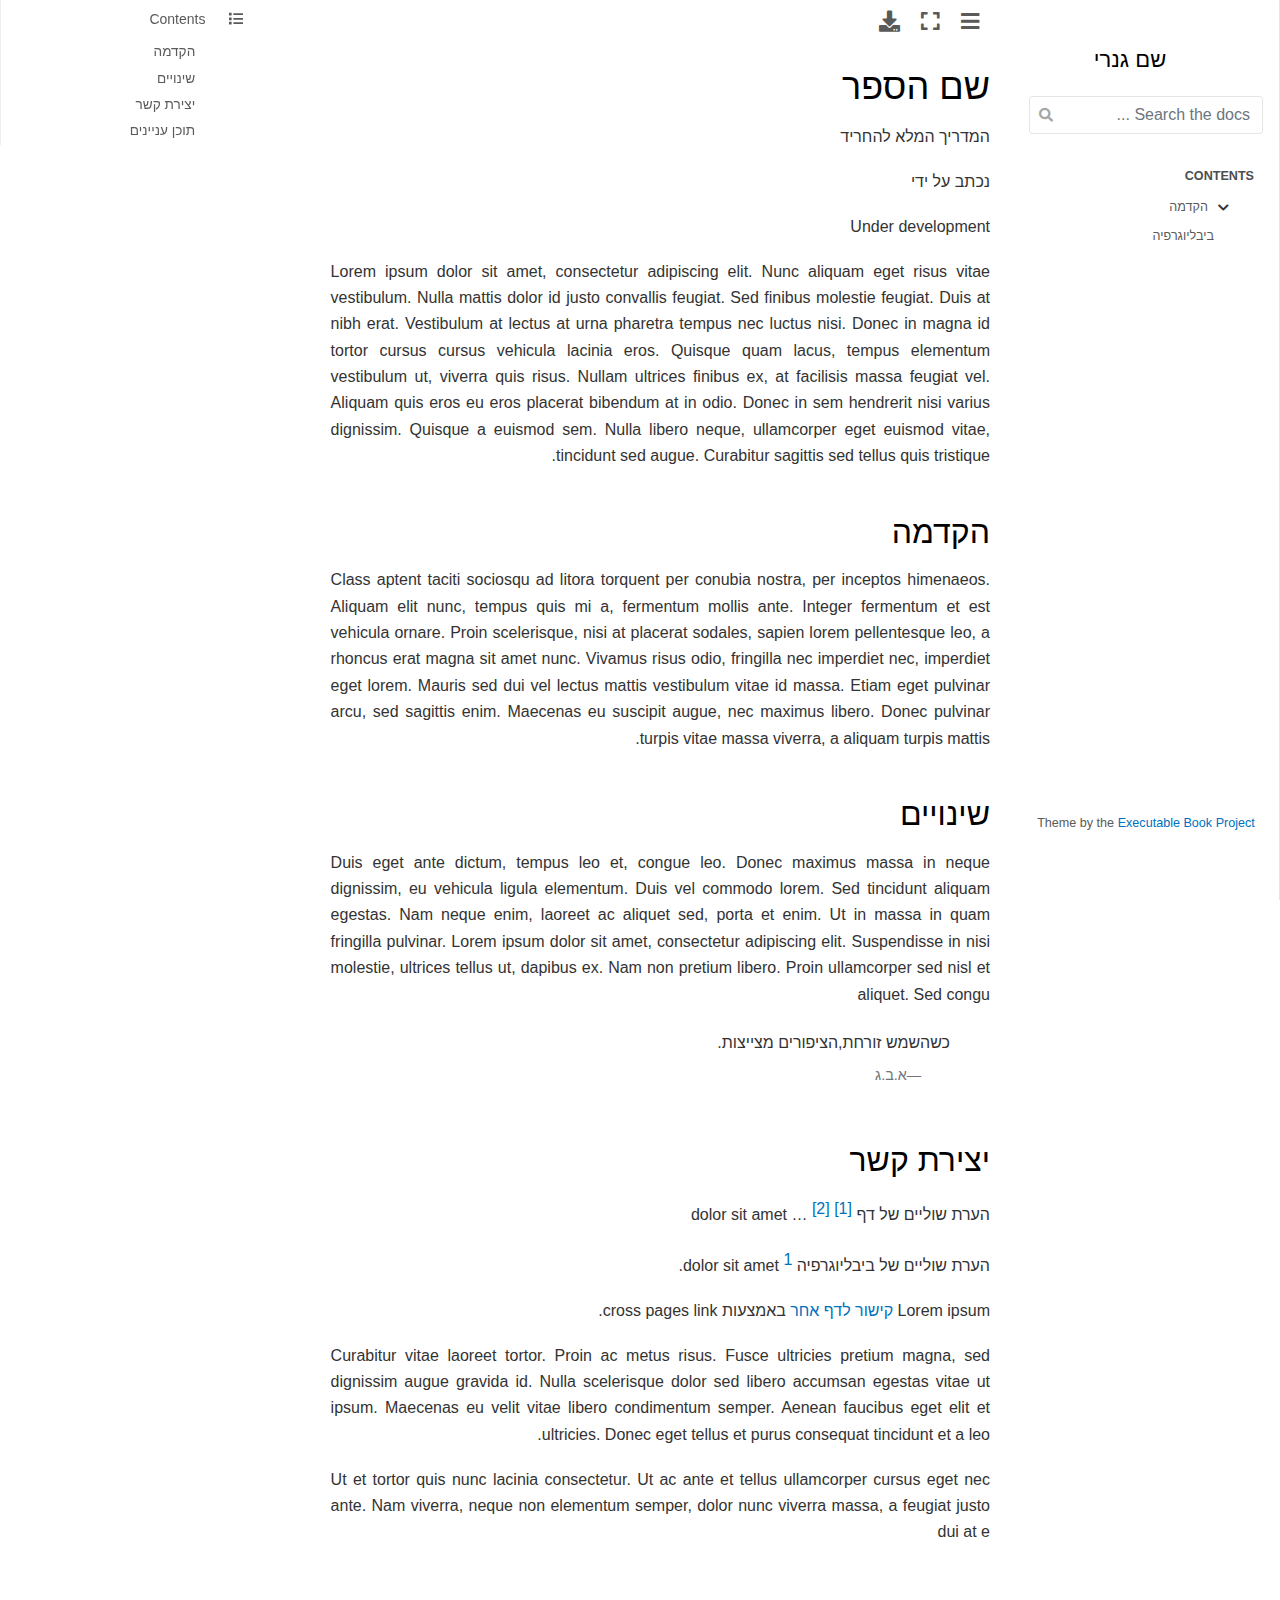
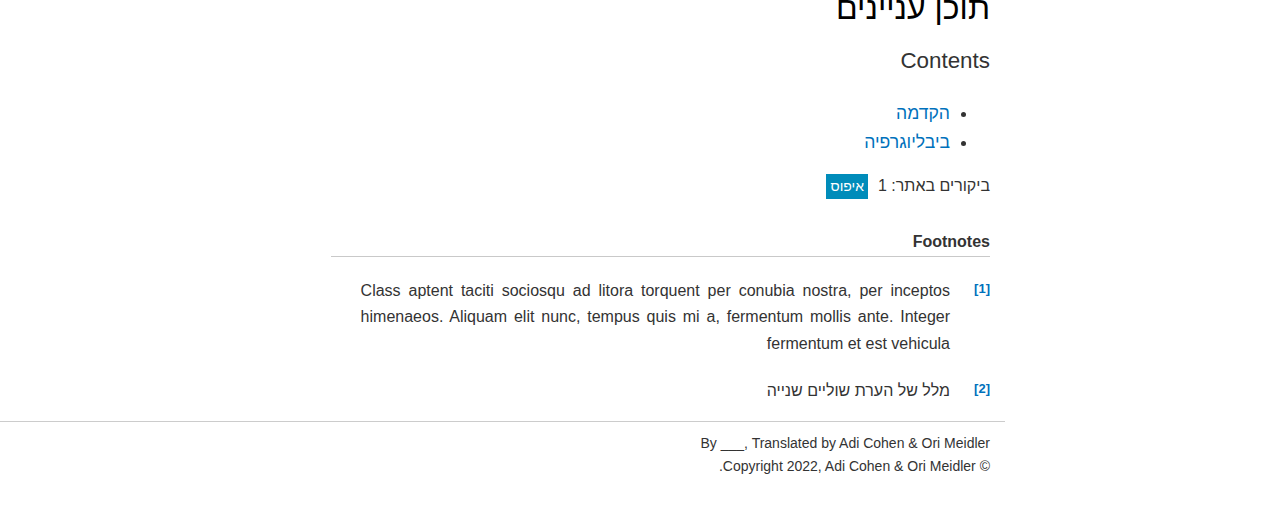
<file: index.html>
<!DOCTYPE html>

<html>
  <head>
    <!-- Google tag (gtag.js) -->
  <script async src="https://www.googletagmanager.com/gtag/js?id=G-VS2WE24TD3"></script>
  <script>
    window.dataLayer = window.dataLayer || [];
    function gtag(){dataLayer.push(arguments);}
    gtag('js', new Date());

    gtag('config', 'G-VS2WE24TD3');
  </script>
    <meta charset="utf-8" />
    <meta name="viewport" content="width=device-width, initial-scale=1.0" /><meta name="generator" content="Docutils 0.17.1: http://docutils.sourceforge.net/" />

    <title>שם הספר &#8212; שם גנרי</title>
    <script defer src="_static/js/main.js"></script>
    
  <!-- Loaded before other Sphinx assets -->
  <link href="_static/styles/theme.css?digest=1999514e3f237ded88cf" rel="stylesheet">
<link href="_static/styles/pydata-sphinx-theme.css?digest=1999514e3f237ded88cf" rel="stylesheet">

    
  <link rel="stylesheet"
    href="_static/vendor/fontawesome/5.13.0/css/all.min.css">
  <link rel="preload" as="font" type="font/woff2" crossorigin
    href="_static/vendor/fontawesome/5.13.0/webfonts/fa-solid-900.woff2">
  <link rel="preload" as="font" type="font/woff2" crossorigin
    href="_static/vendor/fontawesome/5.13.0/webfonts/fa-brands-400.woff2">

    <link rel="stylesheet" type="text/css" href="_static/pygments.css" />
    <link rel="stylesheet" href="_static/styles/sphinx-book-theme.css?digest=5115cc725059bd94278eecd172e13a965bf8f5a9" type="text/css" />
    <link rel="stylesheet" type="text/css" href="_static/css/custom.css" />
    
  <!-- Pre-loaded scripts that we'll load fully later -->
  <link rel="preload" as="script" href="_static/scripts/pydata-sphinx-theme.js?digest=1999514e3f237ded88cf">

    <script data-url_root="./" id="documentation_options" src="_static/documentation_options.js"></script>
    <script src="_static/jquery.js"></script>
    <script src="_static/underscore.js"></script>
    <script src="_static/doctools.js"></script>
    <script src="_static/scripts/sphinx-book-theme.js?digest=9c920249402e914e316237a7dbc6769907cce411"></script>
    <link rel="index" title="Index" href="genindex.html" />
    <link rel="search" title="Search" href="search.html" />
    <link rel="next" title="הקדמה" href="intoToData.html" />
    <meta name="viewport" content="width=device-width, initial-scale=1" />
    <meta name="docsearch:language" content="None">
    

    <!-- Google Analytics -->
    
  </head>
  <body data-spy="scroll" data-target="#bd-toc-nav" data-offset="60">
<!-- Checkboxes to toggle the left sidebar -->
<input type="checkbox" class="sidebar-toggle" name="__navigation" id="__navigation" aria-label="Toggle navigation sidebar">
<label class="overlay overlay-navbar" for="__navigation">
    <div class="visually-hidden">Toggle navigation sidebar</div>
</label>
<!-- Checkboxes to toggle the in-page toc -->
<input type="checkbox" class="sidebar-toggle" name="__page-toc" id="__page-toc" aria-label="Toggle in-page Table of Contents">
<label class="overlay overlay-pagetoc" for="__page-toc">
    <div class="visually-hidden">Toggle in-page Table of Contents</div>
</label>
<!-- Headers at the top -->
<div class="announcement header-item noprint"></div>
<div class="header header-item noprint"></div>

    
    <div class="container-fluid" id="banner"></div>

    

    <div class="container-xl">
      <div class="row">
          
<!-- Sidebar -->
<div class="bd-sidebar noprint" id="site-navigation">
    <div class="bd-sidebar__content">
        <div class="bd-sidebar__top"><div class="navbar-brand-box">
    <a class="navbar-brand text-wrap" href="#">
      
      
      
      <h1 class="site-logo" id="site-title">שם גנרי</h1>
      
    </a>
</div><form class="bd-search d-flex align-items-center" action="search.html" method="get">
  <i class="icon fas fa-search"></i>
  <input type="search" class="form-control" name="q" id="search-input" placeholder="Search the docs ..." aria-label="Search the docs ..." autocomplete="off" >
</form><nav class="bd-links" id="bd-docs-nav" aria-label="Main">
    <div class="bd-toc-item active">
        <p aria-level="2" class="caption" role="heading">
 <span class="caption-text">
  Contents
 </span>
</p>
<ul class="nav bd-sidenav">
 <li class="toctree-l1 has-children">
  <a class="reference internal" href="intoToData.html">
   הקדמה
  </a>
  <input class="toctree-checkbox" id="toctree-checkbox-1" name="toctree-checkbox-1" type="checkbox"/>
  <label for="toctree-checkbox-1">
   <i class="fas fa-chevron-down">
   </i>
  </label>
  <ul class="simple">
  </ul>
 </li>
 <li class="toctree-l1">
  <a class="reference internal" href="bibl.html">
   ביבליוגרפיה
  </a>
 </li>
</ul>

    </div>
</nav></div>
        <div class="bd-sidebar__bottom">
             <!-- To handle the deprecated key -->
            
            <div class="navbar_extra_footer">
            Theme by the <a href="https://ebp.jupyterbook.org">Executable Book Project</a>
            </div>
            
        </div>
    </div>
    <div id="rtd-footer-container"></div>
</div>


          


          
<!-- A tiny helper pixel to detect if we've scrolled -->
<div class="sbt-scroll-pixel-helper"></div>
<!-- Main content -->
<div class="col py-0 content-container">
    
    <div class="header-article row sticky-top noprint">
        



<div class="col py-1 d-flex header-article-main">
    <div class="header-article__left">
        
        <label for="__navigation"
  class="headerbtn"
  data-toggle="tooltip"
data-placement="right"
title="Toggle navigation"
>
  

<span class="headerbtn__icon-container">
  <i class="fas fa-bars"></i>
  </span>

</label>

        
    </div>
    <div class="header-article__right">
<button onclick="toggleFullScreen()"
  class="headerbtn"
  data-toggle="tooltip"
data-placement="bottom"
title="Fullscreen mode"
>
  

<span class="headerbtn__icon-container">
  <i class="fas fa-expand"></i>
  </span>

</button>

<div class="menu-dropdown menu-dropdown-download-buttons">
  <button class="headerbtn menu-dropdown__trigger"
      aria-label="Download this page">
      <i class="fas fa-download"></i>
  </button>
  <div class="menu-dropdown__content">
    <ul>
      <li>
        <a href="_sources/index.rst.txt"
   class="headerbtn"
   data-toggle="tooltip"
data-placement="left"
title="Download source file"
>
  

<span class="headerbtn__icon-container">
  <i class="fas fa-file"></i>
  </span>
<span class="headerbtn__text-container">.rst</span>
</a>

      </li>
      
      <li>
        
<button onclick="printPdf(this)"
  class="headerbtn"
  data-toggle="tooltip"
data-placement="left"
title="Print to PDF"
>
  

<span class="headerbtn__icon-container">
  <i class="fas fa-file-pdf"></i>
  </span>
<span class="headerbtn__text-container">.pdf</span>
</button>

      </li>
      
    </ul>
  </div>
</div>
<label for="__page-toc"
  class="headerbtn headerbtn-page-toc"
  
>
  

<span class="headerbtn__icon-container">
  <i class="fas fa-list"></i>
  </span>

</label>

    </div>
</div>

<!-- Table of contents -->
<div class="col-md-3 bd-toc show noprint">
    <div class="tocsection onthispage pt-5 pb-3">
        <i class="fas fa-list"></i> Contents
    </div>
    <nav id="bd-toc-nav" aria-label="Page">
        <ul class="visible nav section-nav flex-column">
 <li class="toc-h2 nav-item toc-entry">
  <a class="reference internal nav-link" href="#id2">
   הקדמה
  </a>
 </li>
 <li class="toc-h2 nav-item toc-entry">
  <a class="reference internal nav-link" href="#id3">
   שינויים
  </a>
 </li>
 <li class="toc-h2 nav-item toc-entry">
  <a class="reference internal nav-link" href="#id4">
   יצירת קשר
  </a>
 </li>
 <li class="toc-h2 nav-item toc-entry">
  <a class="reference internal nav-link" href="#id8">
   תוכן עניינים
  </a>
 </li>
</ul>

    </nav>
</div>
    </div>
    <div class="article row">
        <div class="col pl-md-3 pl-lg-5 content-container">
            <!-- Table of contents that is only displayed when printing the page -->
            <div id="jb-print-docs-body" class="onlyprint">
                <h1>שם הספר</h1>
                <!-- Table of contents -->
                <div id="print-main-content">
                    <div id="jb-print-toc">
                        
                        <div>
                            <h2> Contents </h2>
                        </div>
                        <nav aria-label="Page">
                            <ul class="visible nav section-nav flex-column">
 <li class="toc-h2 nav-item toc-entry">
  <a class="reference internal nav-link" href="#id2">
   הקדמה
  </a>
 </li>
 <li class="toc-h2 nav-item toc-entry">
  <a class="reference internal nav-link" href="#id3">
   שינויים
  </a>
 </li>
 <li class="toc-h2 nav-item toc-entry">
  <a class="reference internal nav-link" href="#id4">
   יצירת קשר
  </a>
 </li>
 <li class="toc-h2 nav-item toc-entry">
  <a class="reference internal nav-link" href="#id8">
   תוכן עניינים
  </a>
 </li>
</ul>

                        </nav>
                    </div>
                </div>
            </div>
            <main id="main-content" role="main">
                
              <div>
                
  <section id="id1">
<h1>שם הספר<a class="headerlink" href="#id1" title="Permalink to this headline">#</a></h1>
<p>המדריך המלא להחריד</p>
<p>נכתב על ידי</p>
<p>Under development</p>
<p>Lorem ipsum dolor sit amet, consectetur adipiscing elit. Nunc aliquam eget risus vitae vestibulum. Nulla mattis dolor id justo convallis feugiat. Sed finibus molestie feugiat. Duis at nibh erat. Vestibulum at lectus at urna pharetra tempus nec luctus nisi. Donec in magna id tortor cursus cursus vehicula lacinia eros. Quisque quam lacus, tempus elementum vestibulum ut, viverra quis risus. Nullam ultrices finibus ex, at facilisis massa feugiat vel. Aliquam quis eros eu eros placerat bibendum at in odio. Donec in sem hendrerit nisi varius dignissim. Quisque a euismod sem. Nulla libero neque, ullamcorper eget euismod vitae, tincidunt sed augue. Curabitur sagittis sed tellus quis tristique.</p>
<section id="id2">
<h2>הקדמה<a class="headerlink" href="#id2" title="Permalink to this headline">#</a></h2>
<p>Class aptent taciti sociosqu ad litora torquent per conubia nostra, per inceptos himenaeos. Aliquam elit nunc, tempus quis mi a, fermentum mollis ante. Integer fermentum et est vehicula ornare. Proin scelerisque, nisi at placerat sodales, sapien lorem pellentesque leo, a rhoncus erat magna sit amet nunc. Vivamus risus odio, fringilla nec imperdiet nec, imperdiet eget lorem. Mauris sed dui vel lectus mattis vestibulum vitae id massa. Etiam eget pulvinar arcu, sed sagittis enim. Maecenas eu suscipit augue, nec maximus libero. Donec pulvinar turpis vitae massa viverra, a aliquam turpis mattis.</p>
</section>
<section id="id3">
<h2>שינויים<a class="headerlink" href="#id3" title="Permalink to this headline">#</a></h2>
<p>Duis eget ante dictum, tempus leo et, congue leo. Donec maximus massa in neque dignissim, eu vehicula ligula elementum. Duis vel commodo lorem. Sed tincidunt aliquam egestas. Nam neque enim, laoreet ac aliquet sed, porta et enim. Ut in massa in quam fringilla pulvinar. Lorem ipsum dolor sit amet, consectetur adipiscing elit. Suspendisse in nisi molestie, ultrices tellus ut, dapibus ex. Nam non pretium libero. Proin ullamcorper sed nisl et aliquet. Sed congu</p>
<blockquote class="epigraph">
<div><p>כשהשמש זורחת,הציפורים מצייצות.</p>
<p class="attribution">—א.ב.ג</p>
</div></blockquote>
</section>
<section id="id4">
<h2>יצירת קשר<a class="headerlink" href="#id4" title="Permalink to this headline">#</a></h2>
<p>הערת שוליים של דף <a class="footnote-reference brackets" href="#f1" id="id5">1</a> dolor sit amet … <a class="footnote-reference brackets" href="#f2" id="id6">2</a></p>
<p>הערת שוליים של ביבליוגרפיה <a class="footnote-reference" href="bibl.html#ref" id="id7"><span>1</span></a> dolor sit amet.</p>
<p>Lorem ipsum <a class="reference internal" href="bibl.html#cite-1"><span class="std std-ref">קישור לדף אחר</span></a>  באמצעות cross pages link.</p>
<p>Curabitur vitae laoreet tortor. Proin ac metus risus. Fusce ultricies pretium magna, sed dignissim augue gravida id. Nulla scelerisque dolor sed libero accumsan egestas vitae ut ipsum. Maecenas eu velit vitae libero condimentum semper. Aenean faucibus eget elit et ultricies. Donec eget tellus et purus consequat tincidunt et a leo.</p>
<p>Ut et tortor quis nunc lacinia consectetur. Ut ac ante et tellus ullamcorper cursus eget nec ante. Nam viverra, neque non elementum semper, dolor nunc viverra massa, a feugiat justo dui at e</p>
</section>
<section id="id8">
<h2>תוכן עניינים<a class="headerlink" href="#id8" title="Permalink to this headline">#</a></h2>
<div class="toctree-wrapper compound">
<p aria-level="2" class="caption" role="heading"><span class="caption-text">Contents</span></p>
<ul>
<li class="toctree-l1"><a class="reference internal" href="intoToData.html">הקדמה</a><ul class="simple">
</ul>
</li>
<li class="toctree-l1"><a class="reference internal" href="bibl.html">ביבליוגרפיה</a></li>
</ul>
</div>
<div> ביקורים באתר: <div class="website-counter" style="display: contents"></div><button id="reset">איפוס</button></div>

<p class="rubric">Footnotes</p>
<dl class="footnote_brackets">
<dt class="label" id="f1"><span class="brackets"><a class="fn-backref" href="#id5">1</a></span></dt>
<dd><p>Class aptent taciti sociosqu ad litora torquent per conubia nostra, per inceptos himenaeos. Aliquam elit nunc, tempus quis mi a, fermentum mollis ante. Integer fermentum et est vehicula </p>
</dd>
<dt class="label" id="f2"><span class="brackets"><a class="fn-backref" href="#id6">2</a></span></dt>
<dd><p>מלל של הערת שוליים שנייה</p>
</dd>
</dl>
</section>
</section>


              </div>
              
            </main>
            <footer class="footer-article noprint">
                
            </footer>
        </div>
    </div>
    <div class="footer-content row">
        <footer class="col footer"><p>
  
    By ___, Translated by Adi Cohen & Ori Meidler<br/>
  
      &copy; Copyright 2022, Adi Cohen &amp; Ori Meidler.<br/>
</p>
        </footer>
    </div>
    
</div>


      </div>
    </div>
  
  <!-- Scripts loaded after <body> so the DOM is not blocked -->
  <script src="_static/scripts/pydata-sphinx-theme.js?digest=1999514e3f237ded88cf"></script>


  </body>
</html>
</file>
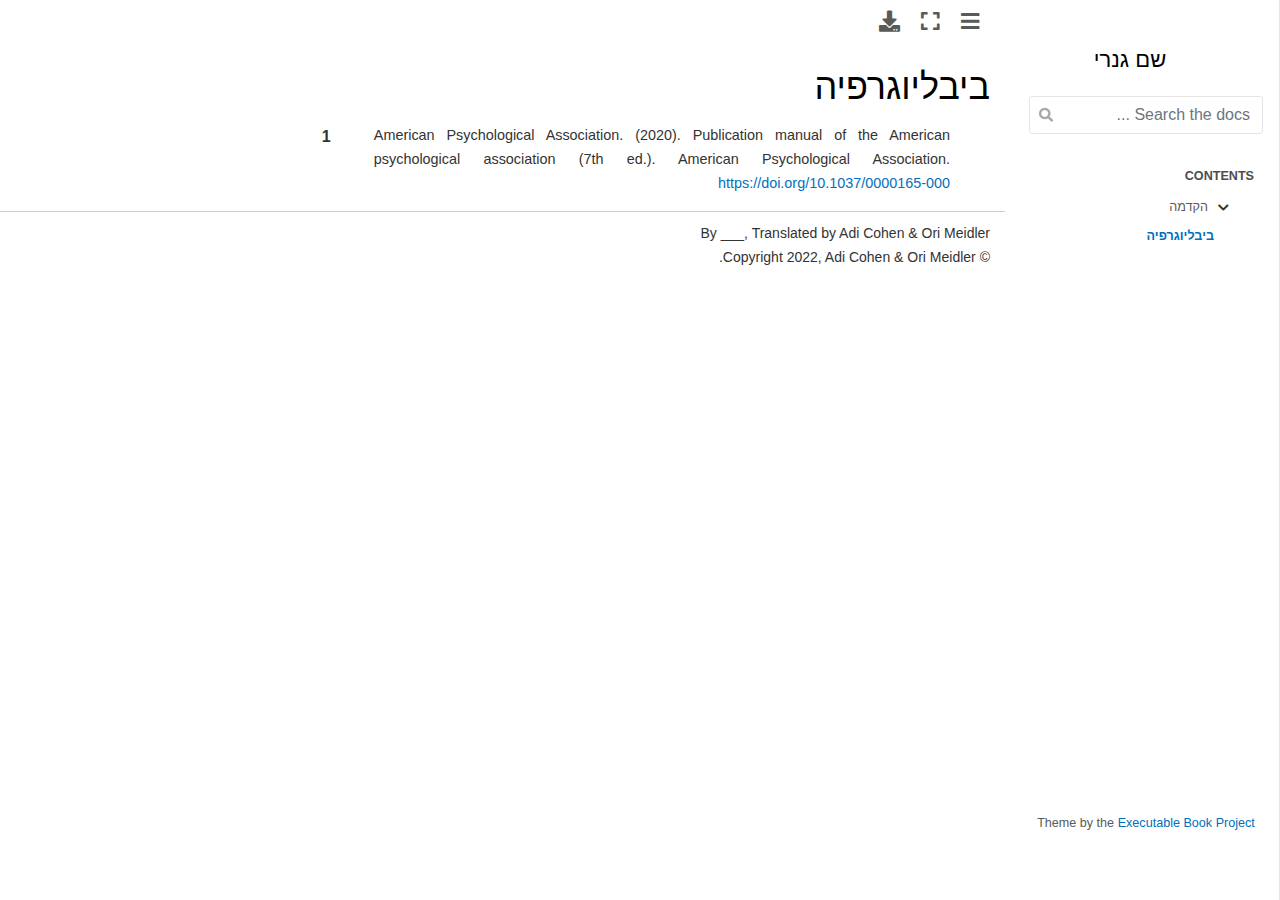
<file: bibl.html>
<!DOCTYPE html>

<html>
  <head>
      <!-- Google tag (gtag.js) -->
  <script async src="https://www.googletagmanager.com/gtag/js?id=G-VS2WE24TD3"></script>
  <script>
    window.dataLayer = window.dataLayer || [];
    function gtag(){dataLayer.push(arguments);}
    gtag('js', new Date());

    gtag('config', 'G-VS2WE24TD3');
  </script>
    <meta charset="utf-8" />
    <meta name="viewport" content="width=device-width, initial-scale=1.0" /><meta name="generator" content="Docutils 0.17.1: http://docutils.sourceforge.net/" />

    <title>ביבליוגרפיה &#8212; שם גנרי</title>
    
  <!-- Loaded before other Sphinx assets -->
  <link href="_static/styles/theme.css?digest=1999514e3f237ded88cf" rel="stylesheet">
<link href="_static/styles/pydata-sphinx-theme.css?digest=1999514e3f237ded88cf" rel="stylesheet">

    
  <link rel="stylesheet"
    href="_static/vendor/fontawesome/5.13.0/css/all.min.css">
  <link rel="preload" as="font" type="font/woff2" crossorigin
    href="_static/vendor/fontawesome/5.13.0/webfonts/fa-solid-900.woff2">
  <link rel="preload" as="font" type="font/woff2" crossorigin
    href="_static/vendor/fontawesome/5.13.0/webfonts/fa-brands-400.woff2">

    <link rel="stylesheet" type="text/css" href="_static/pygments.css" />
    <link rel="stylesheet" href="_static/styles/sphinx-book-theme.css?digest=5115cc725059bd94278eecd172e13a965bf8f5a9" type="text/css" />
    <link rel="stylesheet" type="text/css" href="_static/css/custom.css" />
    
  <!-- Pre-loaded scripts that we'll load fully later -->
  <link rel="preload" as="script" href="_static/scripts/pydata-sphinx-theme.js?digest=1999514e3f237ded88cf">

    <script data-url_root="./" id="documentation_options" src="_static/documentation_options.js"></script>
    <script src="_static/jquery.js"></script>
    <script src="_static/underscore.js"></script>
    <script src="_static/doctools.js"></script>
    <script src="_static/scripts/sphinx-book-theme.js?digest=9c920249402e914e316237a7dbc6769907cce411"></script>
    <link rel="index" title="Index" href="genindex.html" />
    <link rel="search" title="Search" href="search.html" />
    <link rel="prev" title="הקדמה" href="intoToData.html" />
    <meta name="viewport" content="width=device-width, initial-scale=1" />
    <meta name="docsearch:language" content="None">
    

    <!-- Google Analytics -->
    
  </head>
  <body data-spy="scroll" data-target="#bd-toc-nav" data-offset="60">
<!-- Checkboxes to toggle the left sidebar -->
<input type="checkbox" class="sidebar-toggle" name="__navigation" id="__navigation" aria-label="Toggle navigation sidebar">
<label class="overlay overlay-navbar" for="__navigation">
    <div class="visually-hidden">Toggle navigation sidebar</div>
</label>
<!-- Checkboxes to toggle the in-page toc -->
<input type="checkbox" class="sidebar-toggle" name="__page-toc" id="__page-toc" aria-label="Toggle in-page Table of Contents">
<label class="overlay overlay-pagetoc" for="__page-toc">
    <div class="visually-hidden">Toggle in-page Table of Contents</div>
</label>
<!-- Headers at the top -->
<div class="announcement header-item noprint"></div>
<div class="header header-item noprint"></div>

    
    <div class="container-fluid" id="banner"></div>

    

    <div class="container-xl">
      <div class="row">
          
<!-- Sidebar -->
<div class="bd-sidebar noprint" id="site-navigation">
    <div class="bd-sidebar__content">
        <div class="bd-sidebar__top"><div class="navbar-brand-box">
    <a class="navbar-brand text-wrap" href="index.html">
      
      
      
      <h1 class="site-logo" id="site-title">שם גנרי</h1>
      
    </a>
</div><form class="bd-search d-flex align-items-center" action="search.html" method="get">
  <i class="icon fas fa-search"></i>
  <input type="search" class="form-control" name="q" id="search-input" placeholder="Search the docs ..." aria-label="Search the docs ..." autocomplete="off" >
</form><nav class="bd-links" id="bd-docs-nav" aria-label="Main">
    <div class="bd-toc-item active">
        <p aria-level="2" class="caption" role="heading">
 <span class="caption-text">
  Contents
 </span>
</p>
<ul class="current nav bd-sidenav">
 <li class="toctree-l1 has-children">
  <a class="reference internal" href="intoToData.html">
   הקדמה
  </a>
  <input class="toctree-checkbox" id="toctree-checkbox-1" name="toctree-checkbox-1" type="checkbox"/>
  <label for="toctree-checkbox-1">
   <i class="fas fa-chevron-down">
   </i>
  </label>
  <ul class="simple">
  </ul>
 </li>
 <li class="toctree-l1 current active">
  <a class="current reference internal" href="#">
   ביבליוגרפיה
  </a>
 </li>
</ul>

    </div>
</nav></div>
        <div class="bd-sidebar__bottom">
             <!-- To handle the deprecated key -->
            
            <div class="navbar_extra_footer">
            Theme by the <a href="https://ebp.jupyterbook.org">Executable Book Project</a>
            </div>
            
        </div>
    </div>
    <div id="rtd-footer-container"></div>
</div>


          


          
<!-- A tiny helper pixel to detect if we've scrolled -->
<div class="sbt-scroll-pixel-helper"></div>
<!-- Main content -->
<div class="col py-0 content-container">
    
    <div class="header-article row sticky-top noprint">
        



<div class="col py-1 d-flex header-article-main">
    <div class="header-article__left">
        
        <label for="__navigation"
  class="headerbtn"
  data-toggle="tooltip"
data-placement="right"
title="Toggle navigation"
>
  

<span class="headerbtn__icon-container">
  <i class="fas fa-bars"></i>
  </span>

</label>

        
    </div>
    <div class="header-article__right">
<button onclick="toggleFullScreen()"
  class="headerbtn"
  data-toggle="tooltip"
data-placement="bottom"
title="Fullscreen mode"
>
  

<span class="headerbtn__icon-container">
  <i class="fas fa-expand"></i>
  </span>

</button>

<div class="menu-dropdown menu-dropdown-download-buttons">
  <button class="headerbtn menu-dropdown__trigger"
      aria-label="Download this page">
      <i class="fas fa-download"></i>
  </button>
  <div class="menu-dropdown__content">
    <ul>
      <li>
        <a href="_sources/bibl.rst.txt"
   class="headerbtn"
   data-toggle="tooltip"
data-placement="left"
title="Download source file"
>
  

<span class="headerbtn__icon-container">
  <i class="fas fa-file"></i>
  </span>
<span class="headerbtn__text-container">.rst</span>
</a>

      </li>
      
      <li>
        
<button onclick="printPdf(this)"
  class="headerbtn"
  data-toggle="tooltip"
data-placement="left"
title="Print to PDF"
>
  

<span class="headerbtn__icon-container">
  <i class="fas fa-file-pdf"></i>
  </span>
<span class="headerbtn__text-container">.pdf</span>
</button>

      </li>
      
    </ul>
  </div>
</div>

    </div>
</div>

<!-- Table of contents -->
<div class="col-md-3 bd-toc show noprint">
</div>
    </div>
    <div class="article row">
        <div class="col pl-md-3 pl-lg-5 content-container">
            <!-- Table of contents that is only displayed when printing the page -->
            <div id="jb-print-docs-body" class="onlyprint">
                <h1>ביבליוגרפיה</h1>
                <!-- Table of contents -->
                <div id="print-main-content">
                    <div id="jb-print-toc">
                        
                    </div>
                </div>
            </div>
            <main id="main-content" role="main">
                
              <div>
                
  <section id="id1">
<h1>ביבליוגרפיה<a class="headerlink" href="#id1" title="Permalink to this headline">#</a></h1>
<span class="target" id="cite-1"></span><dl class="footnote brackets">
<dt class="label" id="ref"><span class="brackets">1</span></dt>
<dd><p>American Psychological Association. (2020). Publication manual of the American psychological   association (7th ed.). American Psychological Association. <a class="reference external" href="https://doi.org/10.1037/0000165-000">https://doi.org/10.1037/0000165-000</a></p>
</dd>

</dl>
</section>


              </div>
              
            </main>
            <footer class="footer-article noprint">
                
            </footer>
        </div>
    </div>
    <div class="footer-content row">
        <footer class="col footer"><p>
  
    By ___, Translated by Adi Cohen & Ori Meidler<br/>
  
      &copy; Copyright 2022, Adi Cohen &amp; Ori Meidler.<br/>
</p>
        </footer>
    </div>
    
</div>


      </div>
    </div>
  
  <!-- Scripts loaded after <body> so the DOM is not blocked -->
  <script src="_static/scripts/pydata-sphinx-theme.js?digest=1999514e3f237ded88cf"></script>


  </body>
</html>
</file>
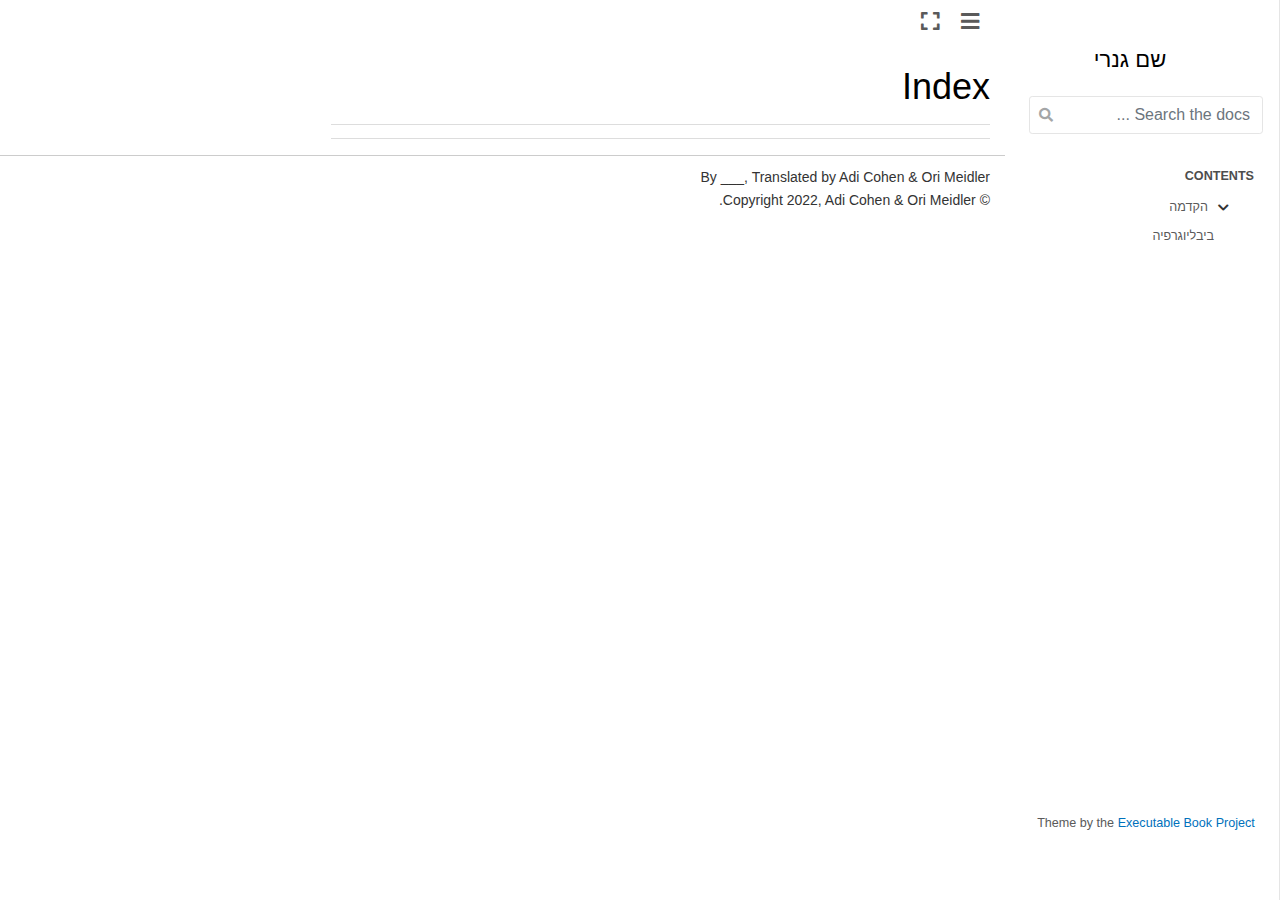
<file: genindex.html>
<!DOCTYPE html>

<html>
  <head>
    <meta charset="utf-8" />
    <meta name="viewport" content="width=device-width, initial-scale=1.0" />
    <title>Index &#8212; שם גנרי</title>
    
  <!-- Loaded before other Sphinx assets -->
  <link href="_static/styles/theme.css?digest=1999514e3f237ded88cf" rel="stylesheet">
<link href="_static/styles/pydata-sphinx-theme.css?digest=1999514e3f237ded88cf" rel="stylesheet">

    
  <link rel="stylesheet"
    href="_static/vendor/fontawesome/5.13.0/css/all.min.css">
  <link rel="preload" as="font" type="font/woff2" crossorigin
    href="_static/vendor/fontawesome/5.13.0/webfonts/fa-solid-900.woff2">
  <link rel="preload" as="font" type="font/woff2" crossorigin
    href="_static/vendor/fontawesome/5.13.0/webfonts/fa-brands-400.woff2">

    <link rel="stylesheet" type="text/css" href="_static/pygments.css" />
    <link rel="stylesheet" href="_static/styles/sphinx-book-theme.css?digest=5115cc725059bd94278eecd172e13a965bf8f5a9" type="text/css" />
    <link rel="stylesheet" type="text/css" href="_static/css/custom.css" />
    
  <!-- Pre-loaded scripts that we'll load fully later -->
  <link rel="preload" as="script" href="_static/scripts/pydata-sphinx-theme.js?digest=1999514e3f237ded88cf">

    <script data-url_root="./" id="documentation_options" src="_static/documentation_options.js"></script>
    <script src="_static/jquery.js"></script>
    <script src="_static/underscore.js"></script>
    <script src="_static/doctools.js"></script>
    <script src="_static/scripts/sphinx-book-theme.js?digest=9c920249402e914e316237a7dbc6769907cce411"></script>
    <link rel="index" title="Index" href="#" />
    <link rel="search" title="Search" href="search.html" />
    <meta name="viewport" content="width=device-width, initial-scale=1" />
    <meta name="docsearch:language" content="None">
    

    <!-- Google Analytics -->
    
  </head>
  <body data-spy="scroll" data-target="#bd-toc-nav" data-offset="60">
<!-- Checkboxes to toggle the left sidebar -->
<input type="checkbox" class="sidebar-toggle" name="__navigation" id="__navigation" aria-label="Toggle navigation sidebar">
<label class="overlay overlay-navbar" for="__navigation">
    <div class="visually-hidden">Toggle navigation sidebar</div>
</label>
<!-- Checkboxes to toggle the in-page toc -->
<input type="checkbox" class="sidebar-toggle" name="__page-toc" id="__page-toc" aria-label="Toggle in-page Table of Contents">
<label class="overlay overlay-pagetoc" for="__page-toc">
    <div class="visually-hidden">Toggle in-page Table of Contents</div>
</label>
<!-- Headers at the top -->
<div class="announcement header-item noprint"></div>
<div class="header header-item noprint"></div>

    
    <div class="container-fluid" id="banner"></div>

    

    <div class="container-xl">
      <div class="row">
          
<!-- Sidebar -->
<div class="bd-sidebar noprint" id="site-navigation">
    <div class="bd-sidebar__content">
        <div class="bd-sidebar__top"><div class="navbar-brand-box">
    <a class="navbar-brand text-wrap" href="index.html">
      
      
      
      <h1 class="site-logo" id="site-title">שם גנרי</h1>
      
    </a>
</div><form class="bd-search d-flex align-items-center" action="search.html" method="get">
  <i class="icon fas fa-search"></i>
  <input type="search" class="form-control" name="q" id="search-input" placeholder="Search the docs ..." aria-label="Search the docs ..." autocomplete="off" >
</form><nav class="bd-links" id="bd-docs-nav" aria-label="Main">
    <div class="bd-toc-item active">
        <p aria-level="2" class="caption" role="heading">
 <span class="caption-text">
  Contents
 </span>
</p>
<ul class="nav bd-sidenav">
 <li class="toctree-l1 has-children">
  <a class="reference internal" href="intoToData.html">
   הקדמה
  </a>
  <input class="toctree-checkbox" id="toctree-checkbox-1" name="toctree-checkbox-1" type="checkbox"/>
  <label for="toctree-checkbox-1">
   <i class="fas fa-chevron-down">
   </i>
  </label>
  <ul class="simple">
  </ul>
 </li>
 <li class="toctree-l1">
  <a class="reference internal" href="bibl.html">
   ביבליוגרפיה
  </a>
 </li>
</ul>

    </div>
</nav></div>
        <div class="bd-sidebar__bottom">
             <!-- To handle the deprecated key -->
            
            <div class="navbar_extra_footer">
            Theme by the <a href="https://ebp.jupyterbook.org">Executable Book Project</a>
            </div>
            
        </div>
    </div>
    <div id="rtd-footer-container"></div>
</div>


          


          
<!-- A tiny helper pixel to detect if we've scrolled -->
<div class="sbt-scroll-pixel-helper"></div>
<!-- Main content -->
<div class="col py-0 content-container">
    
    <div class="header-article row sticky-top noprint">
        



<div class="col py-1 d-flex header-article-main">
    <div class="header-article__left">
        
        <label for="__navigation"
  class="headerbtn"
  data-toggle="tooltip"
data-placement="right"
title="Toggle navigation"
>
  

<span class="headerbtn__icon-container">
  <i class="fas fa-bars"></i>
  </span>

</label>

        
    </div>
    <div class="header-article__right">
<button onclick="toggleFullScreen()"
  class="headerbtn"
  data-toggle="tooltip"
data-placement="bottom"
title="Fullscreen mode"
>
  

<span class="headerbtn__icon-container">
  <i class="fas fa-expand"></i>
  </span>

</button>

    </div>
</div>

<!-- Table of contents -->
<div class="col-md-3 bd-toc show noprint">
</div>
    </div>
    <div class="article row">
        <div class="col pl-md-3 pl-lg-5 content-container">
            <!-- Table of contents that is only displayed when printing the page -->
            <div id="jb-print-docs-body" class="onlyprint">
                <h1></h1>
                <!-- Table of contents -->
                <div id="print-main-content">
                    <div id="jb-print-toc">
                        
                    </div>
                </div>
            </div>
            <main id="main-content" role="main">
                
              <div>
                

<h1 id="index">Index</h1>

<div class="genindex-jumpbox">
 
</div>


              </div>
              
            </main>
            <footer class="footer-article noprint">
                
            </footer>
        </div>
    </div>
    <div class="footer-content row">
        <footer class="col footer"><p>
  
    By ___, Translated by Adi Cohen & Ori Meidler<br/>
  
      &copy; Copyright 2022, Adi Cohen &amp; Ori Meidler.<br/>
</p>
        </footer>
    </div>
    
</div>


      </div>
    </div>
  
  <!-- Scripts loaded after <body> so the DOM is not blocked -->
  <script src="_static/scripts/pydata-sphinx-theme.js?digest=1999514e3f237ded88cf"></script>


  </body>
</html>
</file>
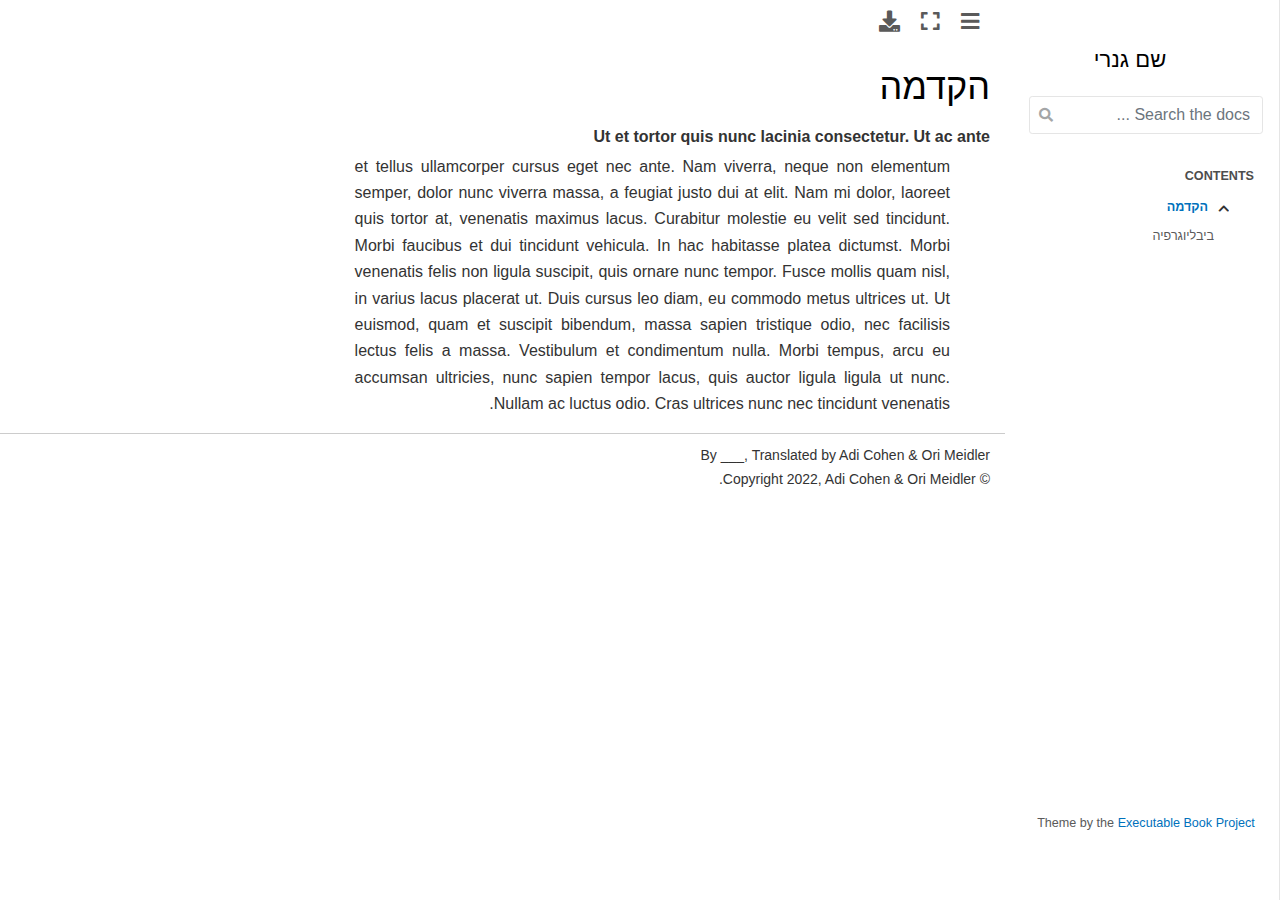
<file: intoToData.html>
<!DOCTYPE html>

<html>
  <head>
    <!-- Google tag (gtag.js) -->
  <script async src="https://www.googletagmanager.com/gtag/js?id=G-VS2WE24TD3"></script>
  <script>
    window.dataLayer = window.dataLayer || [];
    function gtag(){dataLayer.push(arguments);}
    gtag('js', new Date());

    gtag('config', 'G-VS2WE24TD3');
  </script>
    <meta charset="utf-8" />
    <meta name="viewport" content="width=device-width, initial-scale=1.0" /><meta name="generator" content="Docutils 0.17.1: http://docutils.sourceforge.net/" />

    <title>הקדמה &#8212; שם גנרי</title>
    
  <!-- Loaded before other Sphinx assets -->
  <link href="_static/styles/theme.css?digest=1999514e3f237ded88cf" rel="stylesheet">
<link href="_static/styles/pydata-sphinx-theme.css?digest=1999514e3f237ded88cf" rel="stylesheet">

    
  <link rel="stylesheet"
    href="_static/vendor/fontawesome/5.13.0/css/all.min.css">
  <link rel="preload" as="font" type="font/woff2" crossorigin
    href="_static/vendor/fontawesome/5.13.0/webfonts/fa-solid-900.woff2">
  <link rel="preload" as="font" type="font/woff2" crossorigin
    href="_static/vendor/fontawesome/5.13.0/webfonts/fa-brands-400.woff2">

    <link rel="stylesheet" type="text/css" href="_static/pygments.css" />
    <link rel="stylesheet" href="_static/styles/sphinx-book-theme.css?digest=5115cc725059bd94278eecd172e13a965bf8f5a9" type="text/css" />
    <link rel="stylesheet" type="text/css" href="_static/css/custom.css" />
    
  <!-- Pre-loaded scripts that we'll load fully later -->
  <link rel="preload" as="script" href="_static/scripts/pydata-sphinx-theme.js?digest=1999514e3f237ded88cf">

    <script data-url_root="./" id="documentation_options" src="_static/documentation_options.js"></script>
    <script src="_static/jquery.js"></script>
    <script src="_static/underscore.js"></script>
    <script src="_static/doctools.js"></script>
    <script src="_static/scripts/sphinx-book-theme.js?digest=9c920249402e914e316237a7dbc6769907cce411"></script>
    <link rel="index" title="Index" href="genindex.html" />
    <link rel="search" title="Search" href="search.html" />
    <link rel="next" title="ביבליוגרפיה" href="bibl.html" />
    <link rel="prev" title="שם הספר" href="index.html" />
    <meta name="viewport" content="width=device-width, initial-scale=1" />
    <meta name="docsearch:language" content="None">
    

    <!-- Google Analytics -->
    
  </head>
  <body data-spy="scroll" data-target="#bd-toc-nav" data-offset="60">
<!-- Checkboxes to toggle the left sidebar -->
<input type="checkbox" class="sidebar-toggle" name="__navigation" id="__navigation" aria-label="Toggle navigation sidebar">
<label class="overlay overlay-navbar" for="__navigation">
    <div class="visually-hidden">Toggle navigation sidebar</div>
</label>
<!-- Checkboxes to toggle the in-page toc -->
<input type="checkbox" class="sidebar-toggle" name="__page-toc" id="__page-toc" aria-label="Toggle in-page Table of Contents">
<label class="overlay overlay-pagetoc" for="__page-toc">
    <div class="visually-hidden">Toggle in-page Table of Contents</div>
</label>
<!-- Headers at the top -->
<div class="announcement header-item noprint"></div>
<div class="header header-item noprint"></div>

    
    <div class="container-fluid" id="banner"></div>

    

    <div class="container-xl">
      <div class="row">
          
<!-- Sidebar -->
<div class="bd-sidebar noprint" id="site-navigation">
    <div class="bd-sidebar__content">
        <div class="bd-sidebar__top"><div class="navbar-brand-box">
    <a class="navbar-brand text-wrap" href="index.html">
      
      
      
      <h1 class="site-logo" id="site-title">שם גנרי</h1>
      
    </a>
</div><form class="bd-search d-flex align-items-center" action="search.html" method="get">
  <i class="icon fas fa-search"></i>
  <input type="search" class="form-control" name="q" id="search-input" placeholder="Search the docs ..." aria-label="Search the docs ..." autocomplete="off" >
</form><nav class="bd-links" id="bd-docs-nav" aria-label="Main">
    <div class="bd-toc-item active">
        <p aria-level="2" class="caption" role="heading">
 <span class="caption-text">
  Contents
 </span>
</p>
<ul class="current nav bd-sidenav">
 <li class="toctree-l1 current active has-children">
  <a class="current reference internal" href="#">
   הקדמה
  </a>
  <input checked="" class="toctree-checkbox" id="toctree-checkbox-1" name="toctree-checkbox-1" type="checkbox"/>
  <label for="toctree-checkbox-1">
   <i class="fas fa-chevron-down">
   </i>
  </label>
  <ul class="simple">
  </ul>
 </li>
 <li class="toctree-l1">
  <a class="reference internal" href="bibl.html">
   ביבליוגרפיה
  </a>
 </li>
</ul>

    </div>
</nav></div>
        <div class="bd-sidebar__bottom">
             <!-- To handle the deprecated key -->
            
            <div class="navbar_extra_footer">
            Theme by the <a href="https://ebp.jupyterbook.org">Executable Book Project</a>
            </div>
            
        </div>
    </div>
    <div id="rtd-footer-container"></div>
</div>


          


          
<!-- A tiny helper pixel to detect if we've scrolled -->
<div class="sbt-scroll-pixel-helper"></div>
<!-- Main content -->
<div class="col py-0 content-container">
    
    <div class="header-article row sticky-top noprint">
        



<div class="col py-1 d-flex header-article-main">
    <div class="header-article__left">
        
        <label for="__navigation"
  class="headerbtn"
  data-toggle="tooltip"
data-placement="right"
title="Toggle navigation"
>
  

<span class="headerbtn__icon-container">
  <i class="fas fa-bars"></i>
  </span>

</label>

        
    </div>
    <div class="header-article__right">
<button onclick="toggleFullScreen()"
  class="headerbtn"
  data-toggle="tooltip"
data-placement="bottom"
title="Fullscreen mode"
>
  

<span class="headerbtn__icon-container">
  <i class="fas fa-expand"></i>
  </span>

</button>

<div class="menu-dropdown menu-dropdown-download-buttons">
  <button class="headerbtn menu-dropdown__trigger"
      aria-label="Download this page">
      <i class="fas fa-download"></i>
  </button>
  <div class="menu-dropdown__content">
    <ul>
      <li>
        <a href="_sources/intoToData.rst.txt"
   class="headerbtn"
   data-toggle="tooltip"
data-placement="left"
title="Download source file"
>
  

<span class="headerbtn__icon-container">
  <i class="fas fa-file"></i>
  </span>
<span class="headerbtn__text-container">.rst</span>
</a>

      </li>
      
      <li>
        
<button onclick="printPdf(this)"
  class="headerbtn"
  data-toggle="tooltip"
data-placement="left"
title="Print to PDF"
>
  

<span class="headerbtn__icon-container">
  <i class="fas fa-file-pdf"></i>
  </span>
<span class="headerbtn__text-container">.pdf</span>
</button>

      </li>
      
    </ul>
  </div>
</div>

    </div>
</div>

<!-- Table of contents -->
<div class="col-md-3 bd-toc show noprint">
</div>
    </div>
    <div class="article row">
        <div class="col pl-md-3 pl-lg-5 content-container">
            <!-- Table of contents that is only displayed when printing the page -->
            <div id="jb-print-docs-body" class="onlyprint">
                <h1>הקדמה</h1>
                <!-- Table of contents -->
                <div id="print-main-content">
                    <div id="jb-print-toc">
                        
                    </div>
                </div>
            </div>
            <main id="main-content" role="main">
                
              <div>
                
  <section id="id1">
<h1>הקדמה<a class="headerlink" href="#id1" title="Permalink to this headline">#</a></h1>
<dl class="simple">
<dt>Ut et tortor quis nunc lacinia consectetur. Ut ac ante</dt><dd><p>et tellus ullamcorper cursus eget nec ante. Nam viverra, neque non elementum semper, dolor nunc viverra massa, a feugiat justo dui at elit. Nam mi dolor, laoreet quis tortor at, venenatis maximus lacus. Curabitur molestie eu velit sed tincidunt. Morbi faucibus et dui tincidunt vehicula. In hac habitasse platea dictumst. Morbi venenatis felis non ligula suscipit, quis ornare nunc tempor. Fusce mollis quam nisl, in varius lacus placerat ut. Duis cursus leo diam, eu commodo metus ultrices ut. Ut euismod, quam et suscipit bibendum, massa sapien tristique odio, nec facilisis lectus felis a massa. Vestibulum et condimentum nulla. Morbi tempus, arcu eu accumsan ultricies, nunc sapien tempor lacus, quis auctor ligula ligula ut nunc. Nullam ac luctus odio. Cras ultrices nunc nec tincidunt venenatis.</p>
</dd>
</dl>
<div class="toctree-wrapper compound">
</div>
</section>


              </div>
              
            </main>
            <footer class="footer-article noprint">
                
            </footer>
        </div>
    </div>
    <div class="footer-content row">
        <footer class="col footer"><p>
  
    By ___, Translated by Adi Cohen & Ori Meidler<br/>
  
      &copy; Copyright 2022, Adi Cohen &amp; Ori Meidler.<br/>
</p>
        </footer>
    </div>
    
</div>


      </div>
    </div>
  
  <!-- Scripts loaded after <body> so the DOM is not blocked -->
  <script src="_static/scripts/pydata-sphinx-theme.js?digest=1999514e3f237ded88cf"></script>


  </body>
</html>
</file>
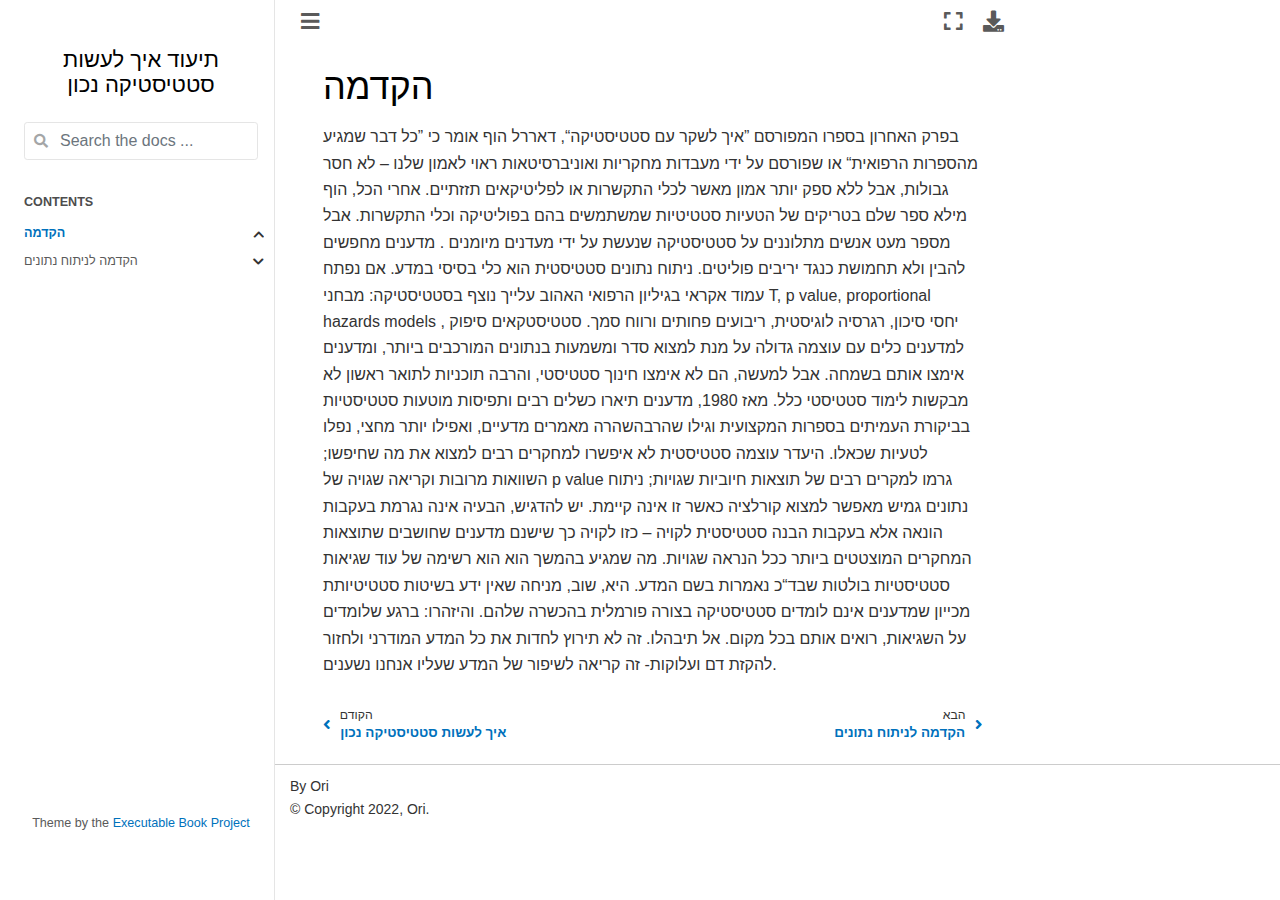
<file: intro.html>
<!DOCTYPE html>

<html lang="he">
  <head>
    
<!-- Google tag (gtag.js) -->
<script async src="https://www.googletagmanager.com/gtag/js?id=G-VS2WE24TD3"></script>
<script>
  window.dataLayer = window.dataLayer || [];
  function gtag(){dataLayer.push(arguments);}
  gtag('js', new Date());

  gtag('config', 'G-VS2WE24TD3');
</script>

    <meta charset="utf-8" />
    <meta name="viewport" content="width=device-width, initial-scale=1.0" /><meta name="generator" content="Docutils 0.17.1: http://docutils.sourceforge.net/" />

    <title>הקדמה &#8212; תיעוד איך לעשות סטטיסטיקה נכון </title>
    
  <!-- Loaded before other Sphinx assets -->
  <link href="_static/styles/theme.css?digest=1999514e3f237ded88cf" rel="stylesheet">
<link href="_static/styles/pydata-sphinx-theme.css?digest=1999514e3f237ded88cf" rel="stylesheet">

    
  <link rel="stylesheet"
    href="_static/vendor/fontawesome/5.13.0/css/all.min.css">
  <link rel="preload" as="font" type="font/woff2" crossorigin
    href="_static/vendor/fontawesome/5.13.0/webfonts/fa-solid-900.woff2">
  <link rel="preload" as="font" type="font/woff2" crossorigin
    href="_static/vendor/fontawesome/5.13.0/webfonts/fa-brands-400.woff2">

    <link rel="stylesheet" type="text/css" href="_static/pygments.css" />
    <link rel="stylesheet" href="_static/styles/sphinx-book-theme.css?digest=5115cc725059bd94278eecd172e13a965bf8f5a9" type="text/css" />
    
  <!-- Pre-loaded scripts that we'll load fully later -->
  <link rel="preload" as="script" href="_static/scripts/pydata-sphinx-theme.js?digest=1999514e3f237ded88cf">

    <script data-url_root="./" id="documentation_options" src="_static/documentation_options.js"></script>
    <script src="_static/jquery.js"></script>
    <script src="_static/underscore.js"></script>
    <script src="_static/doctools.js"></script>
    <script src="_static/scripts/sphinx-book-theme.js?digest=9c920249402e914e316237a7dbc6769907cce411"></script>
    <script src="_static/translations.js"></script>
    <link rel="index" title="אינדקס" href="genindex.html" />
    <link rel="search" title="חיפוש" href="search.html" />
    <link rel="next" title="הקדמה לניתוח נתונים" href="intoToData.html" />
    <link rel="prev" title="איך לעשות סטטיסטיקה נכון" href="index.html" />
    <meta name="viewport" content="width=device-width, initial-scale=1" />
    <meta name="docsearch:language" content="he">
    

    <!-- Google Analytics -->
    
  </head>
  <body data-spy="scroll" data-target="#bd-toc-nav" data-offset="60">
<!-- Checkboxes to toggle the left sidebar -->
<input type="checkbox" class="sidebar-toggle" name="__navigation" id="__navigation" aria-label="Toggle navigation sidebar">
<label class="overlay overlay-navbar" for="__navigation">
    <div class="visually-hidden">Toggle navigation sidebar</div>
</label>
<!-- Checkboxes to toggle the in-page toc -->
<input type="checkbox" class="sidebar-toggle" name="__page-toc" id="__page-toc" aria-label="Toggle in-page Table of Contents">
<label class="overlay overlay-pagetoc" for="__page-toc">
    <div class="visually-hidden">Toggle in-page Table of Contents</div>
</label>
<!-- Headers at the top -->
<div class="announcement header-item noprint"></div>
<div class="header header-item noprint"></div>

    
    <div class="container-fluid" id="banner"></div>

    

    <div class="container-xl">
      <div class="row">
          
<!-- Sidebar -->
<div class="bd-sidebar noprint" id="site-navigation">
    <div class="bd-sidebar__content">
        <div class="bd-sidebar__top"><div class="navbar-brand-box">
    <a class="navbar-brand text-wrap" href="index.html">
      
      
      
      <h1 class="site-logo" id="site-title">תיעוד איך לעשות סטטיסטיקה נכון </h1>
      
    </a>
</div><form class="bd-search d-flex align-items-center" action="search.html" method="get">
  <i class="icon fas fa-search"></i>
  <input type="search" class="form-control" name="q" id="search-input" placeholder="Search the docs ..." aria-label="Search the docs ..." autocomplete="off" >
</form><nav class="bd-links" id="bd-docs-nav" aria-label="Main">
    <div class="bd-toc-item active">
        <p aria-level="2" class="caption" role="heading">
 <span class="caption-text">
  Contents
 </span>
</p>
<ul class="current nav bd-sidenav">
 <li class="toctree-l1 current active has-children">
  <a class="current reference internal" href="#">
   הקדמה
  </a>
  <input checked="" class="toctree-checkbox" id="toctree-checkbox-1" name="toctree-checkbox-1" type="checkbox"/>
  <label for="toctree-checkbox-1">
   <i class="fas fa-chevron-down">
   </i>
  </label>
  <ul class="simple">
  </ul>
 </li>
 <li class="toctree-l1 has-children">
  <a class="reference internal" href="intoToData.html">
   הקדמה לניתוח נתונים
  </a>
  <input class="toctree-checkbox" id="toctree-checkbox-2" name="toctree-checkbox-2" type="checkbox"/>
  <label for="toctree-checkbox-2">
   <i class="fas fa-chevron-down">
   </i>
  </label>
  <ul class="simple">
  </ul>
 </li>
</ul>

    </div>
</nav></div>
        <div class="bd-sidebar__bottom">
             <!-- To handle the deprecated key -->
            
            <div class="navbar_extra_footer">
            Theme by the <a href="https://ebp.jupyterbook.org">Executable Book Project</a>
            </div>
            
        </div>
    </div>
    <div id="rtd-footer-container"></div>
</div>


          


          
<!-- A tiny helper pixel to detect if we've scrolled -->
<div class="sbt-scroll-pixel-helper"></div>
<!-- Main content -->
<div class="col py-0 content-container">
    
    <div class="header-article row sticky-top noprint">
        



<div class="col py-1 d-flex header-article-main">
    <div class="header-article__left">
        
        <label for="__navigation"
  class="headerbtn"
  data-toggle="tooltip"
data-placement="right"
title="Toggle navigation"
>
  

<span class="headerbtn__icon-container">
  <i class="fas fa-bars"></i>
  </span>

</label>

        
    </div>
    <div class="header-article__right">
<button onclick="toggleFullScreen()"
  class="headerbtn"
  data-toggle="tooltip"
data-placement="bottom"
title="Fullscreen mode"
>
  

<span class="headerbtn__icon-container">
  <i class="fas fa-expand"></i>
  </span>

</button>

<div class="menu-dropdown menu-dropdown-download-buttons">
  <button class="headerbtn menu-dropdown__trigger"
      aria-label="Download this page">
      <i class="fas fa-download"></i>
  </button>
  <div class="menu-dropdown__content">
    <ul>
      <li>
        <a href="_sources/intro.rst.txt"
   class="headerbtn"
   data-toggle="tooltip"
data-placement="left"
title="Download source file"
>
  

<span class="headerbtn__icon-container">
  <i class="fas fa-file"></i>
  </span>
<span class="headerbtn__text-container">.rst</span>
</a>

      </li>
      
      <li>
        
<button onclick="printPdf(this)"
  class="headerbtn"
  data-toggle="tooltip"
data-placement="left"
title="Print to PDF"
>
  

<span class="headerbtn__icon-container">
  <i class="fas fa-file-pdf"></i>
  </span>
<span class="headerbtn__text-container">.pdf</span>
</button>

      </li>
      
    </ul>
  </div>
</div>

    </div>
</div>

<!-- Table of contents -->
<div class="col-md-3 bd-toc show noprint">
</div>
    </div>
    <div class="article row">
        <div class="col pl-md-3 pl-lg-5 content-container">
            <!-- Table of contents that is only displayed when printing the page -->
            <div id="jb-print-docs-body" class="onlyprint">
                <h1>הקדמה</h1>
                <!-- Table of contents -->
                <div id="print-main-content">
                    <div id="jb-print-toc">
                        
                    </div>
                </div>
            </div>
            <main id="main-content" role="main">
                
              <div>
                
  <section id="id1">
<h1>הקדמה<a class="headerlink" href="#id1" title="קישור קבוע לכותרת זו">#</a></h1>
<p>בפרק האחרון בספרו המפורסם ”איך לשקר עם סטטיסטיקה“, דאררל הוף אומר כי ”כל דבר שמגיע מהספרות הרפואית“ או שפורסם על ידי מעבדות מחקריות ואוניברסיטאות ראוי לאמון שלנו – לא חסר גבולות, אבל ללא ספק יותר אמון מאשר לכלי התקשרות או לפליטיקאים תזזתיים. אחרי הכל, הוף מילא ספר שלם בטריקים של הטעיות סטטיטיות שמשתמשים בהם בפוליטיקה וכלי התקשרות. אבל מספר מעט אנשים מתלוננים על סטטיסטיקה שנעשת על ידי מעדנים מיומנים . מדענים מחפשים להבין ולא תחמושת כנגד יריבים פוליטים.
ניתוח נתונים סטטיסטית הוא כלי בסיסי במדע. אם נפתח עמוד אקראי בגיליון הרפואי האהוב עלייך נוצף בסטטיסטיקה: מבחני T, p value, proportional hazards models , יחסי סיכון, רגרסיה לוגיסטית, ריבועים פחותים ורווח סמך. סטטיסטקאים סיפוק למדענים כלים עם עוצמה גדולה על מנת למצוא סדר ומשמעות בנתונים המורכבים ביותר, ומדענים אימצו אותם בשמחה.
אבל למעשה, הם לא אימצו חינוך סטטיסטי, והרבה תוכניות לתואר ראשון לא מבקשות לימוד סטטיסטי כלל.
מאז 1980, מדענים תיארו כשלים רבים ותפיסות מוטעות סטטיסטיות בביקורת העמיתים בספרות המקצועית וגילו שהרבהשהרה מאמרים מדעיים, ואפילו יותר מחצי, נפלו לטעיות שכאלו. היעדר עוצמה סטטיסטית לא איפשרו למחקרים רבים למצוא את מה שחיפשו; השוואות מרובות וקריאה שגויה של p value גרמו למקרים רבים של תוצאות חיוביות שגויות; ניתוח נתונים גמיש מאפשר למצוא קורלציה כאשר זו אינה קיימת. יש להדגיש, הבעיה אינה נגרמת בעקבות הונאה אלא בעקבות הבנה סטטיסטית לקויה – כזו לקויה כך שישנם מדענים שחושבים שתוצאות המחקרים המוצטטים ביותר ככל הנראה שגויות.
מה שמגיע בהמשך הוא הוא רשימה של עוד שגיאות סטטיסטיות בולטות שבד“כ נאמרות בשם המדע. היא, שוב, מניחה שאין ידע בשיטות סטטיטיותת מכייון שמדענים אינם לומדים סטטיסטיקה בצורה פורמלית בהכשרה שלהם. והיזהרו: ברגע שלומדים על השגיאות, רואים אותם בכל מקום. אל תיבהלו. זה לא תירוץ לחדות את כל המדע המודרני ולחזור להקזת דם ועלוקות- זה קריאה לשיפור של המדע שעליו אנחנו נשענים.</p>
<div class="toctree-wrapper compound">
</div>
</section>


              </div>
              
            </main>
            <footer class="footer-article noprint">
                
    <!-- Previous / next buttons -->
<div class='prev-next-area'>
    <a class='left-prev' id="prev-link" href="index.html" title="הקודם page">
        <i class="fas fa-angle-left"></i>
        <div class="prev-next-info">
            <p class="prev-next-subtitle">הקודם</p>
            <p class="prev-next-title">איך לעשות סטטיסטיקה נכון</p>
        </div>
    </a>
    <a class='right-next' id="next-link" href="intoToData.html" title="הבא page">
    <div class="prev-next-info">
        <p class="prev-next-subtitle">הבא</p>
        <p class="prev-next-title">הקדמה לניתוח נתונים</p>
    </div>
    <i class="fas fa-angle-right"></i>
    </a>
</div>
            </footer>
        </div>
    </div>
    <div class="footer-content row">
        <footer class="col footer"><p>
  
    By Ori<br/>
  
      &copy; Copyright 2022, Ori.<br/>
</p>
        </footer>
    </div>
    
</div>


      </div>
    </div>
  
  <!-- Scripts loaded after <body> so the DOM is not blocked -->
  <script src="_static/scripts/pydata-sphinx-theme.js?digest=1999514e3f237ded88cf"></script>


  </body>
</html>
</file>
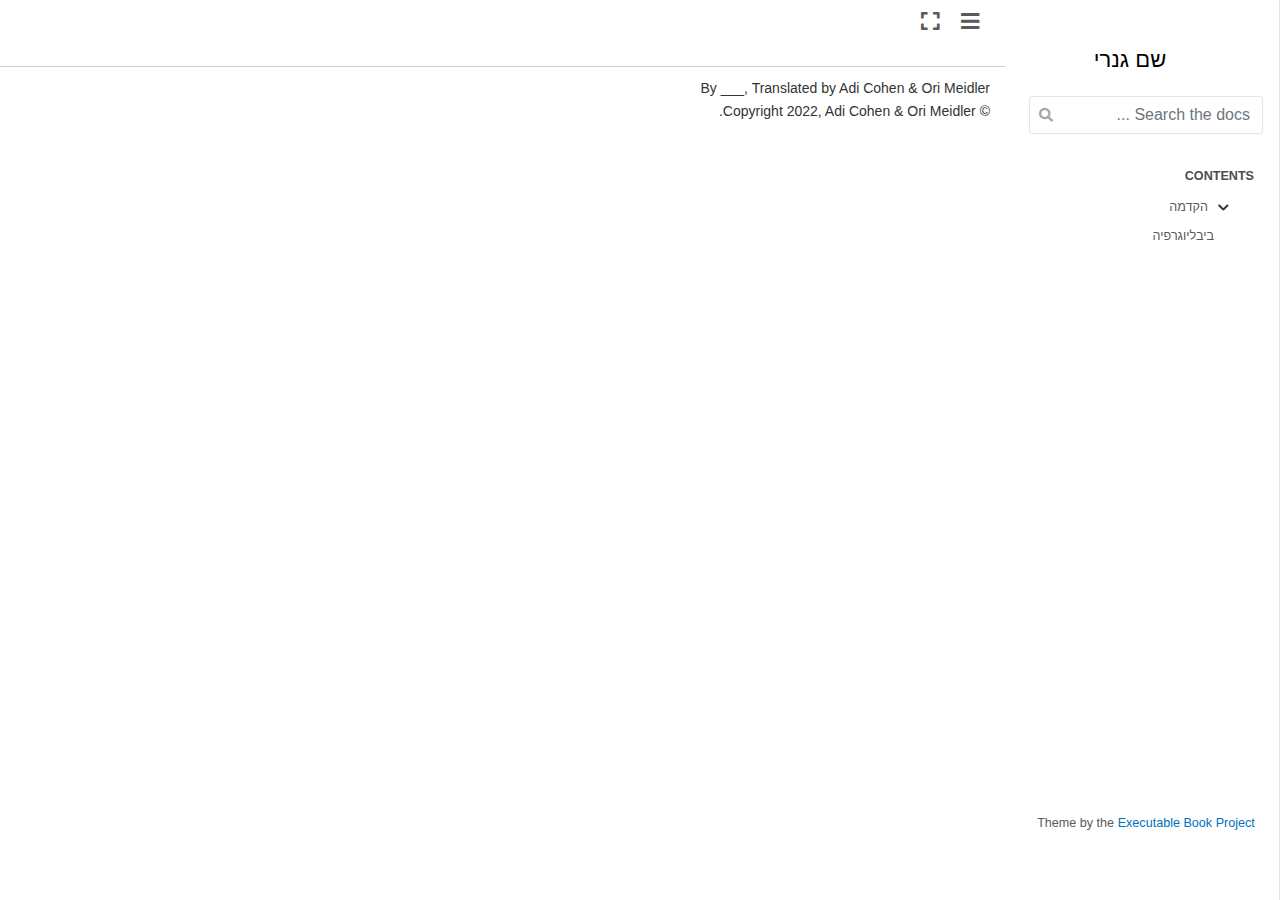
<file: search.html>
<!DOCTYPE html>

<html>
  <head>
    <meta charset="utf-8" />
    <meta name="viewport" content="width=device-width, initial-scale=1.0" />
    <title>Search &#8212; שם גנרי</title>
    
  <!-- Loaded before other Sphinx assets -->
  <link href="_static/styles/theme.css?digest=1999514e3f237ded88cf" rel="stylesheet">
<link href="_static/styles/pydata-sphinx-theme.css?digest=1999514e3f237ded88cf" rel="stylesheet">

    
  <link rel="stylesheet"
    href="_static/vendor/fontawesome/5.13.0/css/all.min.css">
  <link rel="preload" as="font" type="font/woff2" crossorigin
    href="_static/vendor/fontawesome/5.13.0/webfonts/fa-solid-900.woff2">
  <link rel="preload" as="font" type="font/woff2" crossorigin
    href="_static/vendor/fontawesome/5.13.0/webfonts/fa-brands-400.woff2">

    <link rel="stylesheet" type="text/css" href="_static/pygments.css" />
    <link rel="stylesheet" href="_static/styles/sphinx-book-theme.css?digest=5115cc725059bd94278eecd172e13a965bf8f5a9" type="text/css" />
    <link rel="stylesheet" type="text/css" href="_static/css/custom.css" />
    
  <!-- Pre-loaded scripts that we'll load fully later -->
  <link rel="preload" as="script" href="_static/scripts/pydata-sphinx-theme.js?digest=1999514e3f237ded88cf">

    
    <script data-url_root="./" id="documentation_options" src="_static/documentation_options.js"></script>
    <script src="_static/jquery.js"></script>
    <script src="_static/underscore.js"></script>
    <script src="_static/doctools.js"></script>
    <script src="_static/scripts/sphinx-book-theme.js?digest=9c920249402e914e316237a7dbc6769907cce411"></script>
    <script src="_static/searchtools.js"></script>
    <script src="_static/language_data.js"></script>
    <link rel="index" title="Index" href="genindex.html" />
    <link rel="search" title="Search" href="#" />
  <script src="searchindex.js" defer></script>
  
    <meta name="viewport" content="width=device-width, initial-scale=1" />
    <meta name="docsearch:language" content="None">
    

    <!-- Google Analytics -->
    

  </head>
  <body data-spy="scroll" data-target="#bd-toc-nav" data-offset="60">
<!-- Checkboxes to toggle the left sidebar -->
<input type="checkbox" class="sidebar-toggle" name="__navigation" id="__navigation" aria-label="Toggle navigation sidebar">
<label class="overlay overlay-navbar" for="__navigation">
    <div class="visually-hidden">Toggle navigation sidebar</div>
</label>
<!-- Checkboxes to toggle the in-page toc -->
<input type="checkbox" class="sidebar-toggle" name="__page-toc" id="__page-toc" aria-label="Toggle in-page Table of Contents">
<label class="overlay overlay-pagetoc" for="__page-toc">
    <div class="visually-hidden">Toggle in-page Table of Contents</div>
</label>
<!-- Headers at the top -->
<div class="announcement header-item noprint"></div>
<div class="header header-item noprint"></div>

    
    <div class="container-fluid" id="banner"></div>

    

    <div class="container-xl">
      <div class="row">
          
<!-- Sidebar -->
<div class="bd-sidebar noprint" id="site-navigation">
    <div class="bd-sidebar__content">
        <div class="bd-sidebar__top"><div class="navbar-brand-box">
    <a class="navbar-brand text-wrap" href="index.html">
      
      
      
      <h1 class="site-logo" id="site-title">שם גנרי</h1>
      
    </a>
</div><form class="bd-search d-flex align-items-center" action="#" method="get">
  <i class="icon fas fa-search"></i>
  <input type="search" class="form-control" name="q" id="search-input" placeholder="Search the docs ..." aria-label="Search the docs ..." autocomplete="off" >
</form><nav class="bd-links" id="bd-docs-nav" aria-label="Main">
    <div class="bd-toc-item active">
        <p aria-level="2" class="caption" role="heading">
 <span class="caption-text">
  Contents
 </span>
</p>
<ul class="nav bd-sidenav">
 <li class="toctree-l1 has-children">
  <a class="reference internal" href="intoToData.html">
   הקדמה
  </a>
  <input class="toctree-checkbox" id="toctree-checkbox-1" name="toctree-checkbox-1" type="checkbox"/>
  <label for="toctree-checkbox-1">
   <i class="fas fa-chevron-down">
   </i>
  </label>
  <ul class="simple">
  </ul>
 </li>
 <li class="toctree-l1">
  <a class="reference internal" href="bibl.html">
   ביבליוגרפיה
  </a>
 </li>
</ul>

    </div>
</nav></div>
        <div class="bd-sidebar__bottom">
             <!-- To handle the deprecated key -->
            
            <div class="navbar_extra_footer">
            Theme by the <a href="https://ebp.jupyterbook.org">Executable Book Project</a>
            </div>
            
        </div>
    </div>
    <div id="rtd-footer-container"></div>
</div>


          


          
<!-- A tiny helper pixel to detect if we've scrolled -->
<div class="sbt-scroll-pixel-helper"></div>
<!-- Main content -->
<div class="col py-0 content-container">
    
    <div class="header-article row sticky-top noprint">
        



<div class="col py-1 d-flex header-article-main">
    <div class="header-article__left">
        
        <label for="__navigation"
  class="headerbtn"
  data-toggle="tooltip"
data-placement="right"
title="Toggle navigation"
>
  

<span class="headerbtn__icon-container">
  <i class="fas fa-bars"></i>
  </span>

</label>

        
    </div>
    <div class="header-article__right">
<button onclick="toggleFullScreen()"
  class="headerbtn"
  data-toggle="tooltip"
data-placement="bottom"
title="Fullscreen mode"
>
  

<span class="headerbtn__icon-container">
  <i class="fas fa-expand"></i>
  </span>

</button>

    </div>
</div>

<!-- Table of contents -->
<div class="col-md-3 bd-toc show noprint">
</div>
    </div>
    <div class="article row">
        <div class="col pl-md-3 pl-lg-5 content-container">
            <!-- Table of contents that is only displayed when printing the page -->
            <div id="jb-print-docs-body" class="onlyprint">
                <h1></h1>
                <!-- Table of contents -->
                <div id="print-main-content">
                    <div id="jb-print-toc">
                        
                    </div>
                </div>
            </div>
            <main id="main-content" role="main">
                
              <div>
                
  <h1 id="search-documentation">Search</h1>
  
  <noscript>
  <div class="admonition warning">
  <p>
    Please activate JavaScript to enable the search
    functionality.
  </p>
  </div>
  </noscript>
  
  
  <p>
    Searching for multiple words only shows matches that contain
    all words.
  </p>
  
  
  <form action="" method="get">
    <input type="text" name="q" aria-labelledby="search-documentation" value="" autocomplete="off" autocorrect="off" autocapitalize="off" spellcheck="false"/>
    <input type="submit" value="search" />
    <span id="search-progress" style="padding-left: 10px"></span>
  </form>
  
  
  
  <div id="search-results">
  
  </div>
  

              </div>
              
            </main>
            <footer class="footer-article noprint">
                
            </footer>
        </div>
    </div>
    <div class="footer-content row">
        <footer class="col footer"><p>
  
    By ___, Translated by Adi Cohen & Ori Meidler<br/>
  
      &copy; Copyright 2022, Adi Cohen &amp; Ori Meidler.<br/>
</p>
        </footer>
    </div>
    
</div>


      </div>
    </div>
  
  <!-- Scripts loaded after <body> so the DOM is not blocked -->
  <script src="_static/scripts/pydata-sphinx-theme.js?digest=1999514e3f237ded88cf"></script>


  </body>
</html>
</file>
<file: _static/styles/theme.css>
/* Provided by Sphinx's 'basic' theme, and included in the final set of assets */
@import "../basic.css";

:root {
  /*****************************************************************************
  * Theme config
  **/
  --pst-header-height: 60px;

  /*****************************************************************************
  * Font size
  **/
  --pst-font-size-base: 15px; /* base font size - applied at body / html level */

  /* heading font sizes */
  --pst-font-size-h1: 36px;
  --pst-font-size-h2: 32px;
  --pst-font-size-h3: 26px;
  --pst-font-size-h4: 21px;
  --pst-font-size-h5: 18px;
  --pst-font-size-h6: 16px;

  /* smaller then heading font sizes*/
  --pst-font-size-milli: 12px;

  --pst-sidebar-font-size: 0.9em;
  --pst-sidebar-caption-font-size: 0.9em;

  /*****************************************************************************
  * Font family
  **/
  /* These are adapted from https://systemfontstack.com/ */
  --pst-font-family-base-system: -apple-system, BlinkMacSystemFont, Segoe UI,
    "Helvetica Neue", Arial, sans-serif, Apple Color Emoji, Segoe UI Emoji,
    Segoe UI Symbol;
  --pst-font-family-monospace-system: "SFMono-Regular", Menlo, Consolas, Monaco,
    Liberation Mono, Lucida Console, monospace;

  --pst-font-family-base: var(--pst-font-family-base-system);
  --pst-font-family-heading: var(--pst-font-family-base);
  --pst-font-family-monospace: var(--pst-font-family-monospace-system);

  /*****************************************************************************
  * Color
  *
  * Colors are defined in rgb string way, "red, green, blue"
  **/
  --pst-color-primary: 19, 6, 84;
  --pst-color-success: 40, 167, 69;
  --pst-color-info: 0, 123, 255; /*23, 162, 184;*/
  --pst-color-warning: 255, 193, 7;
  --pst-color-danger: 220, 53, 69;
  --pst-color-text-base: 51, 51, 51;

  --pst-color-h1: var(--pst-color-primary);
  --pst-color-h2: var(--pst-color-primary);
  --pst-color-h3: var(--pst-color-text-base);
  --pst-color-h4: var(--pst-color-text-base);
  --pst-color-h5: var(--pst-color-text-base);
  --pst-color-h6: var(--pst-color-text-base);
  --pst-color-paragraph: var(--pst-color-text-base);
  --pst-color-link: 0, 91, 129;
  --pst-color-link-hover: 227, 46, 0;
  --pst-color-headerlink: 198, 15, 15;
  --pst-color-headerlink-hover: 255, 255, 255;
  --pst-color-preformatted-text: 34, 34, 34;
  --pst-color-preformatted-background: 250, 250, 250;
  --pst-color-inline-code: 232, 62, 140;

  --pst-color-active-navigation: 19, 6, 84;
  --pst-color-navbar-link: 77, 77, 77;
  --pst-color-navbar-link-hover: var(--pst-color-active-navigation);
  --pst-color-navbar-link-active: var(--pst-color-active-navigation);
  --pst-color-sidebar-link: 77, 77, 77;
  --pst-color-sidebar-link-hover: var(--pst-color-active-navigation);
  --pst-color-sidebar-link-active: var(--pst-color-active-navigation);
  --pst-color-sidebar-expander-background-hover: 244, 244, 244;
  --pst-color-sidebar-caption: 77, 77, 77;
  --pst-color-toc-link: 119, 117, 122;
  --pst-color-toc-link-hover: var(--pst-color-active-navigation);
  --pst-color-toc-link-active: var(--pst-color-active-navigation);

  /*****************************************************************************
  * Icon
  **/

  /* font awesome icons*/
  --pst-icon-check-circle: "\f058";
  --pst-icon-info-circle: "\f05a";
  --pst-icon-exclamation-triangle: "\f071";
  --pst-icon-exclamation-circle: "\f06a";
  --pst-icon-times-circle: "\f057";
  --pst-icon-lightbulb: "\f0eb";

  /*****************************************************************************
  * Admonitions
  **/

  --pst-color-admonition-default: var(--pst-color-info);
  --pst-color-admonition-note: var(--pst-color-info);
  --pst-color-admonition-attention: var(--pst-color-warning);
  --pst-color-admonition-caution: var(--pst-color-warning);
  --pst-color-admonition-warning: var(--pst-color-warning);
  --pst-color-admonition-danger: var(--pst-color-danger);
  --pst-color-admonition-error: var(--pst-color-danger);
  --pst-color-admonition-hint: var(--pst-color-success);
  --pst-color-admonition-tip: var(--pst-color-success);
  --pst-color-admonition-important: var(--pst-color-success);

  --pst-icon-admonition-default: var(--pst-icon-info-circle);
  --pst-icon-admonition-note: var(--pst-icon-info-circle);
  --pst-icon-admonition-attention: var(--pst-icon-exclamation-circle);
  --pst-icon-admonition-caution: var(--pst-icon-exclamation-triangle);
  --pst-icon-admonition-warning: var(--pst-icon-exclamation-triangle);
  --pst-icon-admonition-danger: var(--pst-icon-exclamation-triangle);
  --pst-icon-admonition-error: var(--pst-icon-times-circle);
  --pst-icon-admonition-hint: var(--pst-icon-lightbulb);
  --pst-icon-admonition-tip: var(--pst-icon-lightbulb);
  --pst-icon-admonition-important: var(--pst-icon-exclamation-circle);

  /*****************************************************************************
  * versionmodified
  **/

  --pst-color-versionmodified-default: var(--pst-color-info);
  --pst-color-versionmodified-added: var(--pst-color-success);
  --pst-color-versionmodified-changed: var(--pst-color-warning);
  --pst-color-versionmodified-deprecated: var(--pst-color-danger);

  --pst-icon-versionmodified-default: var(--pst-icon-exclamation-circle);
  --pst-icon-versionmodified-added: var(--pst-icon-exclamation-circle);
  --pst-icon-versionmodified-changed: var(--pst-icon-exclamation-circle);
  --pst-icon-versionmodified-deprecated: var(--pst-icon-exclamation-circle);
}
</file>
<file: _static/pygments.css>
pre { line-height: 125%; }
td.linenos .normal { color: inherit; background-color: transparent; padding-left: 5px; padding-right: 5px; }
span.linenos { color: inherit; background-color: transparent; padding-left: 5px; padding-right: 5px; }
td.linenos .special { color: #000000; background-color: #ffffc0; padding-left: 5px; padding-right: 5px; }
span.linenos.special { color: #000000; background-color: #ffffc0; padding-left: 5px; padding-right: 5px; }
.highlight .hll { background-color: #ffffcc }
.highlight { background: #f8f8f8; }
.highlight .c { color: #8f5902; font-style: italic } /* Comment */
.highlight .err { color: #a40000; border: 1px solid #ef2929 } /* Error */
.highlight .g { color: #000000 } /* Generic */
.highlight .k { color: #204a87; font-weight: bold } /* Keyword */
.highlight .l { color: #000000 } /* Literal */
.highlight .n { color: #000000 } /* Name */
.highlight .o { color: #ce5c00; font-weight: bold } /* Operator */
.highlight .x { color: #000000 } /* Other */
.highlight .p { color: #000000; font-weight: bold } /* Punctuation */
.highlight .ch { color: #8f5902; font-style: italic } /* Comment.Hashbang */
.highlight .cm { color: #8f5902; font-style: italic } /* Comment.Multiline */
.highlight .cp { color: #8f5902; font-style: italic } /* Comment.Preproc */
.highlight .cpf { color: #8f5902; font-style: italic } /* Comment.PreprocFile */
.highlight .c1 { color: #8f5902; font-style: italic } /* Comment.Single */
.highlight .cs { color: #8f5902; font-style: italic } /* Comment.Special */
.highlight .gd { color: #a40000 } /* Generic.Deleted */
.highlight .ge { color: #000000; font-style: italic } /* Generic.Emph */
.highlight .gr { color: #ef2929 } /* Generic.Error */
.highlight .gh { color: #000080; font-weight: bold } /* Generic.Heading */
.highlight .gi { color: #00A000 } /* Generic.Inserted */
.highlight .go { color: #000000; font-style: italic } /* Generic.Output */
.highlight .gp { color: #8f5902 } /* Generic.Prompt */
.highlight .gs { color: #000000; font-weight: bold } /* Generic.Strong */
.highlight .gu { color: #800080; font-weight: bold } /* Generic.Subheading */
.highlight .gt { color: #a40000; font-weight: bold } /* Generic.Traceback */
.highlight .kc { color: #204a87; font-weight: bold } /* Keyword.Constant */
.highlight .kd { color: #204a87; font-weight: bold } /* Keyword.Declaration */
.highlight .kn { color: #204a87; font-weight: bold } /* Keyword.Namespace */
.highlight .kp { color: #204a87; font-weight: bold } /* Keyword.Pseudo */
.highlight .kr { color: #204a87; font-weight: bold } /* Keyword.Reserved */
.highlight .kt { color: #204a87; font-weight: bold } /* Keyword.Type */
.highlight .ld { color: #000000 } /* Literal.Date */
.highlight .m { color: #0000cf; font-weight: bold } /* Literal.Number */
.highlight .s { color: #4e9a06 } /* Literal.String */
.highlight .na { color: #c4a000 } /* Name.Attribute */
.highlight .nb { color: #204a87 } /* Name.Builtin */
.highlight .nc { color: #000000 } /* Name.Class */
.highlight .no { color: #000000 } /* Name.Constant */
.highlight .nd { color: #5c35cc; font-weight: bold } /* Name.Decorator */
.highlight .ni { color: #ce5c00 } /* Name.Entity */
.highlight .ne { color: #cc0000; font-weight: bold } /* Name.Exception */
.highlight .nf { color: #000000 } /* Name.Function */
.highlight .nl { color: #f57900 } /* Name.Label */
.highlight .nn { color: #000000 } /* Name.Namespace */
.highlight .nx { color: #000000 } /* Name.Other */
.highlight .py { color: #000000 } /* Name.Property */
.highlight .nt { color: #204a87; font-weight: bold } /* Name.Tag */
.highlight .nv { color: #000000 } /* Name.Variable */
.highlight .ow { color: #204a87; font-weight: bold } /* Operator.Word */
.highlight .pm { color: #000000; font-weight: bold } /* Punctuation.Marker */
.highlight .w { color: #f8f8f8 } /* Text.Whitespace */
.highlight .mb { color: #0000cf; font-weight: bold } /* Literal.Number.Bin */
.highlight .mf { color: #0000cf; font-weight: bold } /* Literal.Number.Float */
.highlight .mh { color: #0000cf; font-weight: bold } /* Literal.Number.Hex */
.highlight .mi { color: #0000cf; font-weight: bold } /* Literal.Number.Integer */
.highlight .mo { color: #0000cf; font-weight: bold } /* Literal.Number.Oct */
.highlight .sa { color: #4e9a06 } /* Literal.String.Affix */
.highlight .sb { color: #4e9a06 } /* Literal.String.Backtick */
.highlight .sc { color: #4e9a06 } /* Literal.String.Char */
.highlight .dl { color: #4e9a06 } /* Literal.String.Delimiter */
.highlight .sd { color: #8f5902; font-style: italic } /* Literal.String.Doc */
.highlight .s2 { color: #4e9a06 } /* Literal.String.Double */
.highlight .se { color: #4e9a06 } /* Literal.String.Escape */
.highlight .sh { color: #4e9a06 } /* Literal.String.Heredoc */
.highlight .si { color: #4e9a06 } /* Literal.String.Interpol */
.highlight .sx { color: #4e9a06 } /* Literal.String.Other */
.highlight .sr { color: #4e9a06 } /* Literal.String.Regex */
.highlight .s1 { color: #4e9a06 } /* Literal.String.Single */
.highlight .ss { color: #4e9a06 } /* Literal.String.Symbol */
.highlight .bp { color: #3465a4 } /* Name.Builtin.Pseudo */
.highlight .fm { color: #000000 } /* Name.Function.Magic */
.highlight .vc { color: #000000 } /* Name.Variable.Class */
.highlight .vg { color: #000000 } /* Name.Variable.Global */
.highlight .vi { color: #000000 } /* Name.Variable.Instance */
.highlight .vm { color: #000000 } /* Name.Variable.Magic */
.highlight .il { color: #0000cf; font-weight: bold } /* Literal.Number.Integer.Long */
</file>
<file: _static/styles/sphinx-book-theme.css>
/*! sphinx-book-theme CSS
 * BSD 3-Clause License
 * Copyright (c) 2020, EBP
 * All rights reserved.
 *
 * This follows the 7-1 pattern described here:
 * https://sass-guidelin.es/#architecture
 */:root{--pst-font-size-base:none;--pst-color-primary:87,154,202;--pst-color-admonition-note:var(--pst-color-primary);--pst-color-admonition-default:var(--pst-color-primary);--pst-color-info:255,193,7;--pst-color-admonition-tip:var(--pst-color-info);--pst-color-admonition-hint:var(--pst-color-info);--pst-color-admonition-important:var(--pst-color-info);--pst-color-warning:245,162,82;--pst-color-danger:230,101,129;--pst-color-admonition-warning:var(--pst-color-danger);--pst-color-link:0,113,188;--sbt-font-size-regular:100%;--sbt-font-size-large:112.5%;--sbt-font-size-small-1:87.5%;--sbt-font-size-small-2:70%;--sbt-sidebar-font-size:var(--sbt-font-size-small-1);--sbt-header-article-font-size:var(--sbt-font-size-small-1);--sbt-prevnext-font-size:var(--sbt-font-size-small-1);--sbt-footer-font-size:var(--sbt-font-size-small-1)}.sbt-scroll-pixel-helper{position:absolute;width:0;height:0;top:0;left:0}.visually-hidden{clip:rect(0,0,0,0)!important;border:0!important;height:1px!important;margin:-1px!important;overflow:hidden!important;padding:0!important;position:absolute!important;white-space:nowrap!important;width:1px!important}.d-n,.onlyprint{display:none}@media print{.onlyprint{display:block!important}}@media print{.noprint{display:none!important}}.col{min-width:0}.content-container a.headerlink{opacity:0;margin-left:.2em}.content-container a.headerlink:hover{background-color:transparent;color:rgba(var(--pst-color-link),1);opacity:1!important}.content-container a,.content-container a:visited{color:rgba(var(--pst-color-link),1)}.content-container h1,.content-container h2,.content-container h3,.content-container h4,.content-container h5{color:#000}.content-container h1:hover a.headerlink,.content-container h2:hover a.headerlink,.content-container h3:hover a.headerlink,.content-container h4:hover a.headerlink,.content-container h5:hover a.headerlink{opacity:.5}.content-container h1 a.toc-backref,.content-container h2 a.toc-backref,.content-container h3 a.toc-backref,.content-container h4 a.toc-backref,.content-container h5 a.toc-backref{color:inherit}.content-container h3,.content-container h4,.content-container h5,.content-container h6{margin-top:1em}.content-container ol p,.content-container ul p{margin-bottom:0}.content-container p.centered{text-align:center}.content-container .footnote-reference,.content-container a.bibtex.internal{font-size:1em}@media print{#jb-print-docs-body{max-width:90%;margin:auto}#jb-print-docs-body h1{font-size:3em;text-align:center;margin-bottom:0}#main-content{max-width:67%!important;margin-left:5%!important;padding-top:0}#main-content h1:first-of-type{display:none}.container{min-width:0!important}h1{margin-top:1em;margin-bottom:1em}h1,h2,h3,h4{break-after:avoid;color:#000}table{break-inside:avoid}pre{word-wrap:break-word}a.headerlink{display:none}blockquote.epigraph{border:none}.footer{margin-top:1em}}body{padding-top:0!important}#main-content,#print-main-content{transition:padding .25s ease-out;padding-top:1.5em}@media (min-width:768px){#main-content{max-width:70%}}footer.footer-article{border-top:none;padding:0}footer.footer-article .prev-next-area{font-size:var(--sbt-prevnext-font-size)}footer.footer-article .prev-next-area a{margin-bottom:1em;padding-left:0;padding-right:0}@media (min-width:768px){footer.footer-article .prev-next-area{max-width:70%}}footer{font-size:var(--sbt-font-size-small-1)}.header-article{height:3em;background-color:#fff;transition:left .2s;font-size:var(--sbt-header-article-font-size)}@media (max-width:768px){.header-article{height:3.75em}}.scrolled .header-article{box-shadow:0 6px 6px -6px rgba(0,0,0,.3)}.header-article .header-article-main{height:3em}@media (max-width:768px){.header-article .header-article-main{height:3.75em}}.header-article .header-article-main .header-article__left,.header-article .header-article-main .header-article__right{display:flex;align-items:center}.header-article .header-article-main .header-article__right{margin-left:auto}.header-item{width:100%;text-align:center}.header-item:empty{display:none}.header-item.announcement{background-color:#616161;color:#fff;padding:.4em 12.5%}@media (max-width:768px){.header-item.announcement{padding:.4em 2%}}#site-navigation{padding-top:0;width:275px;font-size:var(--sbt-sidebar-font-size);top:0!important;background:#fff;border-right:1px solid rgba(0,0,0,.1);transition:margin-left .25s ease 0s,opacity .25s ease 0s,visibility .25s ease 0s;overflow-y:unset;height:100vh}@media (max-width:768px){#site-navigation{height:100%;position:fixed;width:75%;max-width:300px;font-size:1.2em;z-index:1100}}#site-navigation .bd-sidebar__content{overflow-y:auto;flex-grow:1;display:flex;flex-direction:column}#site-navigation .bd-sidebar__content::-webkit-scrollbar{width:.3rem;height:.3rem}#site-navigation .bd-sidebar__content::-webkit-scrollbar-thumb{background:#c1c1c1;border-radius:.25rem}#site-navigation .bd-sidebar__content::-webkit-scrollbar-thumb:hover{background:#a0a0a0}#site-navigation .bd-sidebar__content:not(:hover)::-webkit-scrollbar-thumb{visibility:hidden}#site-navigation .bd-sidebar__bottom,#site-navigation .bd-sidebar__top{padding:0 1rem 0 1.5rem}#site-navigation .bd-sidebar__bottom{margin-top:auto;margin-bottom:2em}#site-navigation nav ul.nav li a,#site-navigation nav ul.nav ul li a{color:#5a5a5a}#site-navigation nav ul.nav a:hover,#site-navigation nav ul.nav li.active>a,#site-navigation nav ul.nav li.active>a:hover{color:rgba(var(--pst-color-link),1)}#site-navigation nav ul.nav ul{padding-left:1rem}#site-navigation h1.site-logo{margin:.5em 0 0;font-size:1.1em;color:#000;text-align:center}#site-navigation div.navbar_extra_footer{text-align:center;font-size:.9em;color:#5a5a5a;margin-bottom:3em}#site-navigation.single-page{border-right:0}@media (min-width:768px){div.navbar-brand-box{padding-top:2em}}div.navbar-brand-box a.navbar-brand{width:100%;height:auto;flex-direction:column}div.navbar-brand-box a.navbar-brand img{display:block;height:auto;width:auto;max-height:10vh;max-width:100%;margin:0 auto}@media (min-width:768px){div.navbar-brand-box a.navbar-brand img{max-height:15vh!important}}nav.bd-links{margin-left:0;overflow-y:visible;max-height:none}nav.bd-links .toctree-l1 a,nav.bd-links p.caption{padding-left:0}.bd-toc{padding:0!important;right:-1em;height:auto;transition:margin-right .25s ease 0s,opacity .25s ease 0s,visibility .25s ease 0s}.bd-toc .toc-entry a,.bd-toc div.onthispage{color:#5a5a5a}@media (max-width:768px){.bd-toc{z-index:1100;top:0;right:0;position:fixed;height:100%;width:75%;max-width:300px;background-color:#fff;border-left:1px solid rgba(0,0,0,.1);font-size:1.4em}.bd-toc li{font-size:.8em}}.bd-toc nav{opacity:0;max-height:0;transition:opacity .2s ease,max-height .7s ease;overflow-y:hidden;background:#fff}.bd-toc nav::-webkit-scrollbar{width:.3rem;height:.3rem}.bd-toc nav::-webkit-scrollbar-thumb{background:#c1c1c1;border-radius:.25rem}.bd-toc nav::-webkit-scrollbar-thumb:hover{background:#a0a0a0}.bd-toc nav:not(:hover)::-webkit-scrollbar-thumb{visibility:hidden}.bd-toc nav a:hover,.bd-toc nav li.active>a.active{color:rgba(var(--pst-color-link),1)}.bd-toc nav li.active>a.active{border-left:2px solid rgba(var(--pst-color-link),1)}.bd-toc nav>.nav{border-left:1px solid #eee}.bd-toc nav>.nav .nav{border-left:none}.bd-toc.show nav,.bd-toc:hover nav{max-height:90vh;opacity:1;overflow-y:auto}.bd-toc.show .tocsection:after,.bd-toc:hover .tocsection:after{opacity:0}@media (max-width:768px){.bd-toc nav{max-height:90vh;opacity:1;overflow-y:auto}.bd-toc .tocsection:after{opacity:0}}.bd-toc .tocsection{padding:.5rem 0 .5rem 1rem!important}.bd-toc .tocsection:after{content:"\f107";font-family:Font Awesome\ 5 Free;font-weight:900;padding-left:.5em;transition:opacity .3s ease}.bd-toc .toc-entry a{padding:.125rem 1rem!important}.bd-toc div.editthispage{display:none}input.sidebar-toggle{display:none;position:absolute}@media (min-width:768px){input#__navigation:checked~.container-xl #site-navigation{visibility:hidden;opacity:0;margin-left:-275px}input#__navigation:checked~.container-xl #main-content{padding-left:4rem;padding-right:4rem}}@media (max-width:768px){input#__navigation:not(:checked)~.container-xl #site-navigation{visibility:hidden;opacity:0;margin-left:-75%}}@media (max-width:768px){input#__page-toc:not(:checked)~.container-xl .bd-toc{visibility:hidden;opacity:0;margin-right:-75%}}label.overlay{height:0;opacity:0;position:fixed;top:0;transition:width 0ms,height 0ms,opacity .25s ease-out;width:0}label.overlay.overlay-navbar{background-color:rgba(0,0,0,.54)}@media (max-width:768px){input:checked+label.overlay{height:100%;opacity:1;width:100%}input:checked+label.overlay.overlay-navbar{z-index:1099}input:checked+label.overlay.overlay-pagetoc{z-index:1019}}.headerbtn{justify-content:center;background-color:#fff;color:#5a5a5a;cursor:pointer;border:none;padding:.1rem .5rem;margin:0 .1rem}.headerbtn,.headerbtn span{display:flex;align-items:center}.headerbtn i,.headerbtn img{margin:auto;width:1em;text-align:center;font-size:1.5em}.menu-dropdown__content:hover,.menu-dropdown__trigger:hover+.menu-dropdown__content{visibility:visible;opacity:1}.menu-dropdown__content{position:absolute;visibility:hidden;opacity:0;transform:translateX(-75%);transition:opacity .2s ease-out;width:10rem;border-radius:.4em;box-shadow:0 3px 10px 0 rgba(0,0,0,.25);padding:.5em;background-color:#fff}.menu-dropdown__content .headerbtn{justify-content:left;padding:.1rem 0}.menu-dropdown__content ul{list-style:none;padding-left:0;margin-bottom:0}.menu-dropdown__content span{display:flex}.menu-dropdown__content span.headerbtn__icon-container{width:2em}.menu-dropdown__content span.headerbtn__text-container{flex-grow:1;margin-left:.5em}.menu-dropdown__content i,.menu-dropdown__content img{font-size:1.2em}div.header-article-main .header-article__left a,div.header-article-main .header-article__left button,div.header-article-main .header-article__left label,div.header-article-main .header-article__right a,div.header-article-main .header-article__right button,div.header-article-main .header-article__right label{color:#5a5a5a}div.header-article-main .header-article__left a:focus,div.header-article-main .header-article__left a:hover,div.header-article-main .header-article__left button:focus,div.header-article-main .header-article__left button:hover,div.header-article-main .header-article__left label:focus,div.header-article-main .header-article__left label:hover,div.header-article-main .header-article__right a:focus,div.header-article-main .header-article__right a:hover,div.header-article-main .header-article__right button:focus,div.header-article-main .header-article__right button:hover,div.header-article-main .header-article__right label:focus,div.header-article-main .header-article__right label:hover{color:#000;box-shadow:none;text-decoration:none}.headerbtn-page-toc{display:block}@media (min-width:768px){.headerbtn-page-toc{display:none}}dt:target,span.highlighted{background-color:rgba(243,119,38,.25882352941176473)}.admonition{border-radius:.4em;box-shadow:0 .2rem .5rem rgba(0,0,0,.05),0 0 .0625rem rgba(0,0,0,.1)}.admonition.seealso{border-color:#28a745}.admonition.seealso .admonition-title{background-color:rgba(40,167,70,.1)}.admonition.seealso .admonition-title:before{color:#28a745;content:"\f064"}code{font-size:87.5%!important}pre{border-radius:.4em}pre::-webkit-scrollbar{width:.3rem;height:.3rem}pre::-webkit-scrollbar-thumb{background:#c1c1c1;border-radius:.25rem}pre::-webkit-scrollbar-thumb:hover{background:#a0a0a0}div[class*=highlight-],pre{clear:none}.highlighttable .linenos{vertical-align:baseline}div.highlight{background:none;margin-bottom:1em}.cm-s-default{font-family:var(--jp-code-font-family);font-size:var(--jp-code-font-size);line-height:var(--jp-code-line-height)}.CodeMirror-focused{background-color:var(--jp-cell-editor-active-background)!important;border:var(--jp-border-width) solid var(--jp-cell-editor-active-border-color);margin:-1px}dl.field-list dd,dl.simple dd{margin-left:1.5em}dl.footnote span.fn-backref{font-size:1em;padding-left:.1em}dl.footnote dd{font-size:.9em;margin-left:3em}.footnote-reference,a.bibtex.internal{font-size:1em}dl.glossary dd{margin-left:1.5em}img{max-width:100%}img.align-center{margin-left:auto;margin-right:auto;display:block}img.align-left{clear:left;float:left;margin-right:1em}img.align-right{clear:right;float:right;margin-left:1em}div.figure{width:100%;margin-bottom:1em;text-align:center}div.figure.align-left{text-align:left}div.figure.align-left p.caption{margin-left:0}div.figure.align-right{text-align:right}div.figure.align-right p.caption{margin-right:0}div.figure p.caption{margin:.5em 10%}div.figure.margin-caption p.caption,div.figure.margin p.caption{margin:.5em 0}div.figure.margin-caption p.caption{text-align:left}div.figure span.caption-number{font-weight:700}div.figure span{font-size:.9rem}label.margin-toggle{margin-bottom:0}label.margin-toggle.marginnote-label{display:none}label.margin-toggle sup{user-select:none}@media (max-width:768px){label.margin-toggle{cursor:pointer;color:#0071bc}label.margin-toggle.marginnote-label{display:inline}label.margin-toggle.marginnote-label:after{content:"\2295"}}input.margin-toggle{display:none}@media (max-width:768px){input.margin-toggle:checked+.marginnote,input.margin-toggle:checked+.sidenote{display:block;float:left;left:1rem;clear:both;width:95%;margin:1rem 2.5%;position:relative}}span.marginnote,span.sidenote{width:40%;float:right;background-color:unset;font-size:.9em;border-left:none}span.marginnote sup,span.sidenote sup{user-select:none}@media (min-width:768px){span.marginnote,span.sidenote{border:none;width:39.85714%;margin:0 -42.85714% 0 0;clear:right}span.marginnote p.sidebar-title,span.sidenote p.sidebar-title{margin-bottom:.1em}}@media (max-width:768px){span.marginnote,span.sidenote{display:none}}.cell.tag_margin,.cell.tag_popout,aside.margin,div.margin,figure.margin{width:40%;float:right;background-color:unset;border-left:1px solid #a4a6a7;font-size:.9em}@media (min-width:768px){.cell.tag_margin,.cell.tag_popout,aside.margin,div.margin,figure.margin{border:none;width:39.85714%;margin:0 -42.85714% 0 0;clear:right}.cell.tag_margin p.sidebar-title,.cell.tag_popout p.sidebar-title,aside.margin p.sidebar-title,div.margin p.sidebar-title,figure.margin p.sidebar-title{margin-bottom:.1em}}.cell.tag_margin div.cell.tag_margin .cell_output,.cell.tag_popout div.cell.tag_margin .cell_output,aside.margin div.cell.tag_margin .cell_output,div.margin div.cell.tag_margin .cell_output,figure.margin div.cell.tag_margin .cell_output{padding-left:0}div.figure.margin-caption figcaption,div.figure.margin-caption p.caption,figure.margin-caption figcaption{width:40%;float:right;background-color:unset;border-left:1px solid #a4a6a7;font-size:.9em}@media (min-width:768px){div.figure.margin-caption figcaption,div.figure.margin-caption p.caption,figure.margin-caption figcaption{border:none;width:39.85714%;margin:0 -42.85714% 0 0;clear:right}div.figure.margin-caption figcaption p.sidebar-title,div.figure.margin-caption p.caption p.sidebar-title,figure.margin-caption figcaption p.sidebar-title{margin-bottom:.1em}}@media (min-width:768px){.full-width,.full_width,div.cell.tag_full-width,div.cell.tag_full_width{max-width:142.85714%;width:142.85714%}}.margin-caption figcaption{text-align:left}div.math{position:relative;display:flex;flex-direction:row-reverse;align-items:center}div.math .headerlink{font-size:1em;padding:0 .2em;margin-left:0}div.math .headerlink:hover{opacity:1}div.math:hover .headerlink{opacity:.5}span.eqno{font-size:1.2em;margin-left:.5em}.MathJax{overflow-x:auto;margin-right:auto!important;margin-left:auto!important;overflow-y:hidden}.MathJax::-webkit-scrollbar{width:.3rem;height:.3rem}.MathJax::-webkit-scrollbar-thumb{background:#c1c1c1;border-radius:.25rem}.MathJax::-webkit-scrollbar-thumb:hover{background:#a0a0a0}p~div.math{margin-top:-1.15rem}blockquote{margin:1em;padding:.2em 1.5em;border-left:4px solid #ccc}blockquote.epigraph,blockquote.highlights,blockquote.pull-quote{font-size:1.25em;border-left:none}blockquote div>p{margin-bottom:.5em}blockquote div>p+p.attribution{font-style:normal;font-size:.9em;text-align:right;color:#6c757d;padding-right:2em}aside.sidebar:not(.margin),div.sidebar:not(.margin){background-color:unset;padding:1em;border-radius:.4em;border-color:#aaa}@media (min-width:992px){aside.sidebar:not(.margin),div.sidebar:not(.margin){width:65%;margin:0 -35% 0 3%}}div.tableofcontents-wrapper p.caption{font-weight:600!important;margin-bottom:0!important}div.toctree-wrapper p.caption{font-size:1.4em}div.toctree-wrapper>ul{padding-left:1.5em}div.toctree-wrapper>ul>li>a{font-size:1.1em}div.contents{border-radius:.4em;padding:1em 1em 2em}div.contents p.topic-title{font-size:1.5em;padding:0 0 0 .5em;margin-bottom:0}div.contents>ul{list-style:none;padding-left:1em}div.contents>ul>li>ul{padding-left:1.5em}div.contents>ul>li>p>a{font-size:1.2em;margin-bottom:.5em}@media print{#jb-print-toc{margin-bottom:1.5rem}#jb-print-toc .section-nav{border-left:0;list-style-type:disc;margin-left:3em}#jb-print-toc .section-nav a{text-decoration:none;padding-left:0}#jb-print-toc .section-nav li{display:list-item!important}#jb-print-toc .section-nav .nav{display:none}}ul.ablog-archive,ul.postlist{padding-left:0}ul.postlist>li>p:first-child{font-size:1.5em}ul.postlist li+li{margin-top:2em}ul.postlist li>p>a{font-style:normal;font-size:1.3em}div.bd-sidebar h2{font-size:1.5em}div.bd-sidebar h3{font-size:1.4em}div.bd-sidebar>ul{list-style:none;padding-left:0}@media only print{div.utterances,hypothesis-sidebar{display:none}}div.cell div.highlight{margin-bottom:0}div.cell div.cell_input,div.cell div.cell_output pre{border-radius:.4em;border:1px solid #ccc}div.cell div.cell_output{padding-right:0}div.cell.tag_output_scroll div.cell_output,div.cell.tag_scroll-output div.cell_output{max-height:24em;overflow-y:auto}div.cell.tag_output_scroll div.cell_output::-webkit-scrollbar,div.cell.tag_scroll-output div.cell_output::-webkit-scrollbar{width:.3rem;height:.3rem}div.cell.tag_output_scroll div.cell_output::-webkit-scrollbar-thumb,div.cell.tag_scroll-output div.cell_output::-webkit-scrollbar-thumb{background:#c1c1c1;border-radius:.25rem}div.cell.tag_output_scroll div.cell_output::-webkit-scrollbar-thumb:hover,div.cell.tag_scroll-output div.cell_output::-webkit-scrollbar-thumb:hover{background:#a0a0a0}@media print{div.cell.tag_output_scroll div.cell_output,div.cell.tag_scroll-output div.cell_output{max-height:unset;overflow-y:visible}}div.cell.tag_scroll-input div.cell_input{max-height:24em;overflow-y:auto}div.cell.tag_scroll-input div.cell_input::-webkit-scrollbar{width:.3rem;height:.3rem}div.cell.tag_scroll-input div.cell_input::-webkit-scrollbar-thumb{background:#c1c1c1;border-radius:.25rem}div.cell.tag_scroll-input div.cell_input::-webkit-scrollbar-thumb:hover{background:#a0a0a0}@media print{div.cell.tag_scroll-input div.cell_input{max-height:unset;overflow-y:visible}}div.sphinx-tabs>div.sphinx-menu{padding:0}div.sphinx-tabs>div.sphinx-menu>a.item{width:auto;margin:0 0 -1px}.bd-sidebar div#rtd-footer-container{position:sticky;bottom:0}.bd-sidebar .rst-versions.rst-badge{position:unset;font-size:.9em}.bd-sidebar .rst-versions.rst-badge .rst-current-version{display:flex;align-items:center;gap:.2rem;height:2.5rem;transition:background-color .2s ease-out;background-color:#fff;color:#5a5a5a;border-top:1px solid rgba(0,0,0,.1)}@media (max-width:768px){.bd-sidebar .rst-versions.rst-badge .rst-current-version{height:3rem}}.bd-sidebar .rst-versions.rst-badge .rst-current-version:hover{background-color:rgba(var(--pst-color-sidebar-expander-background-hover),1);cursor:pointer}.bd-sidebar .rst-versions.rst-badge .rst-current-version .fa{color:#5a5a5a}.bd-sidebar .rst-versions.rst-badge .rst-current-version .fa-book{float:unset;margin-right:auto}.bd-sidebar .rst-versions.rst-badge .rst-current-version .fa-book:after{content:"Read the Docs";font-family:sans-serif;font-weight:700;margin-left:.2em}.bd-sidebar .rst-versions.rst-badge .rst-other-versions dt{color:#ccc}.thebelab-cell{border:none!important;margin-right:.5em!important}.thebelab-cell .thebelab-input{padding-left:10px!important}.cell.docutils.container{padding-right:0!important}button.thebe-launch-button{height:2.5em;font-size:1em}#search-documentation,#search-documentation~form,#search-documentation~p{display:none}div#search-results>h2{margin-top:0}ul.search{margin:0;list-style:none}ul.search li{background-image:none;margin-bottom:1em;padding:0 0 1em;border-bottom:1px solid rgba(0,0,0,.1)}ul.search li>a{font-size:1.2em}ul.search li div.context,ul.search li p.context{margin:.5em 0 0}ul.search li div.context a:before,ul.search li p.context a:before{content:"#";padding-right:.2em;color:#aaa}
</file>
<file: _static/css/custom.css>
body {
    padding-top: 0 !important;
    direction: rtl;
    /* text-align: right; */
    text-align: justify;
    text-justify: inter-word;
  }
  .prev-next-area {
    margin: 20px 0;
  }
  .prev-next-area p {
    margin: 0 0.3em;
    line-height: 1.3em;
  }
  .prev-next-area i {
    font-size: 1.2em;
  }
  .prev-next-area a {
    display: flex;
    align-items: center;
    border: none;
    padding: 10px;
    max-width: 45%;
    overflow-x: hidden;
    color: rgba(0, 0, 0, 0.65);
    text-decoration: none;
  }
  .prev-next-area a p.prev-next-title {
    color: rgba(var(--pst-color-link), 1);
    font-weight: 600;
    font-size: 1.1em;
  }
  .prev-next-area a:hover p.prev-next-title {
    text-decoration: underline;
  }
  .prev-next-area a .prev-next-info {
    flex-direction: column;
    margin: 0 0.5em;
  }
  .prev-next-area a .prev-next-info .prev-next-subtitle {
    text-transform: capitalize;
  }
  .prev-next-area a.left-prev {
    float: right;
  }
  .prev-next-area a.right-next {
    float: left;
  }
  .prev-next-area a.right-next div.prev-next-info {
    text-align:left;
  }

  blockquote.epigraph {font-size: medium}

  dt.label{
    height: 0;
    width: 0;
  }
  a.fn-backref{
    font-size: small;
  }
  
  dl.footnote_brackets{
    direction: rtl;
    float: right;
  }
  #reset {
    margin-top: 8px;
    background-color: #008cba;
    cursor: pointer;
    font-size: 14px;
    margin-right: 10px;
    color: white;
    border: 0;
    padding-top: 1px;
    padding-bottom: 1px;
    margin-top: 0px;
    padding-right: 4px;
    padding-left: 4px;
  }
</file>
